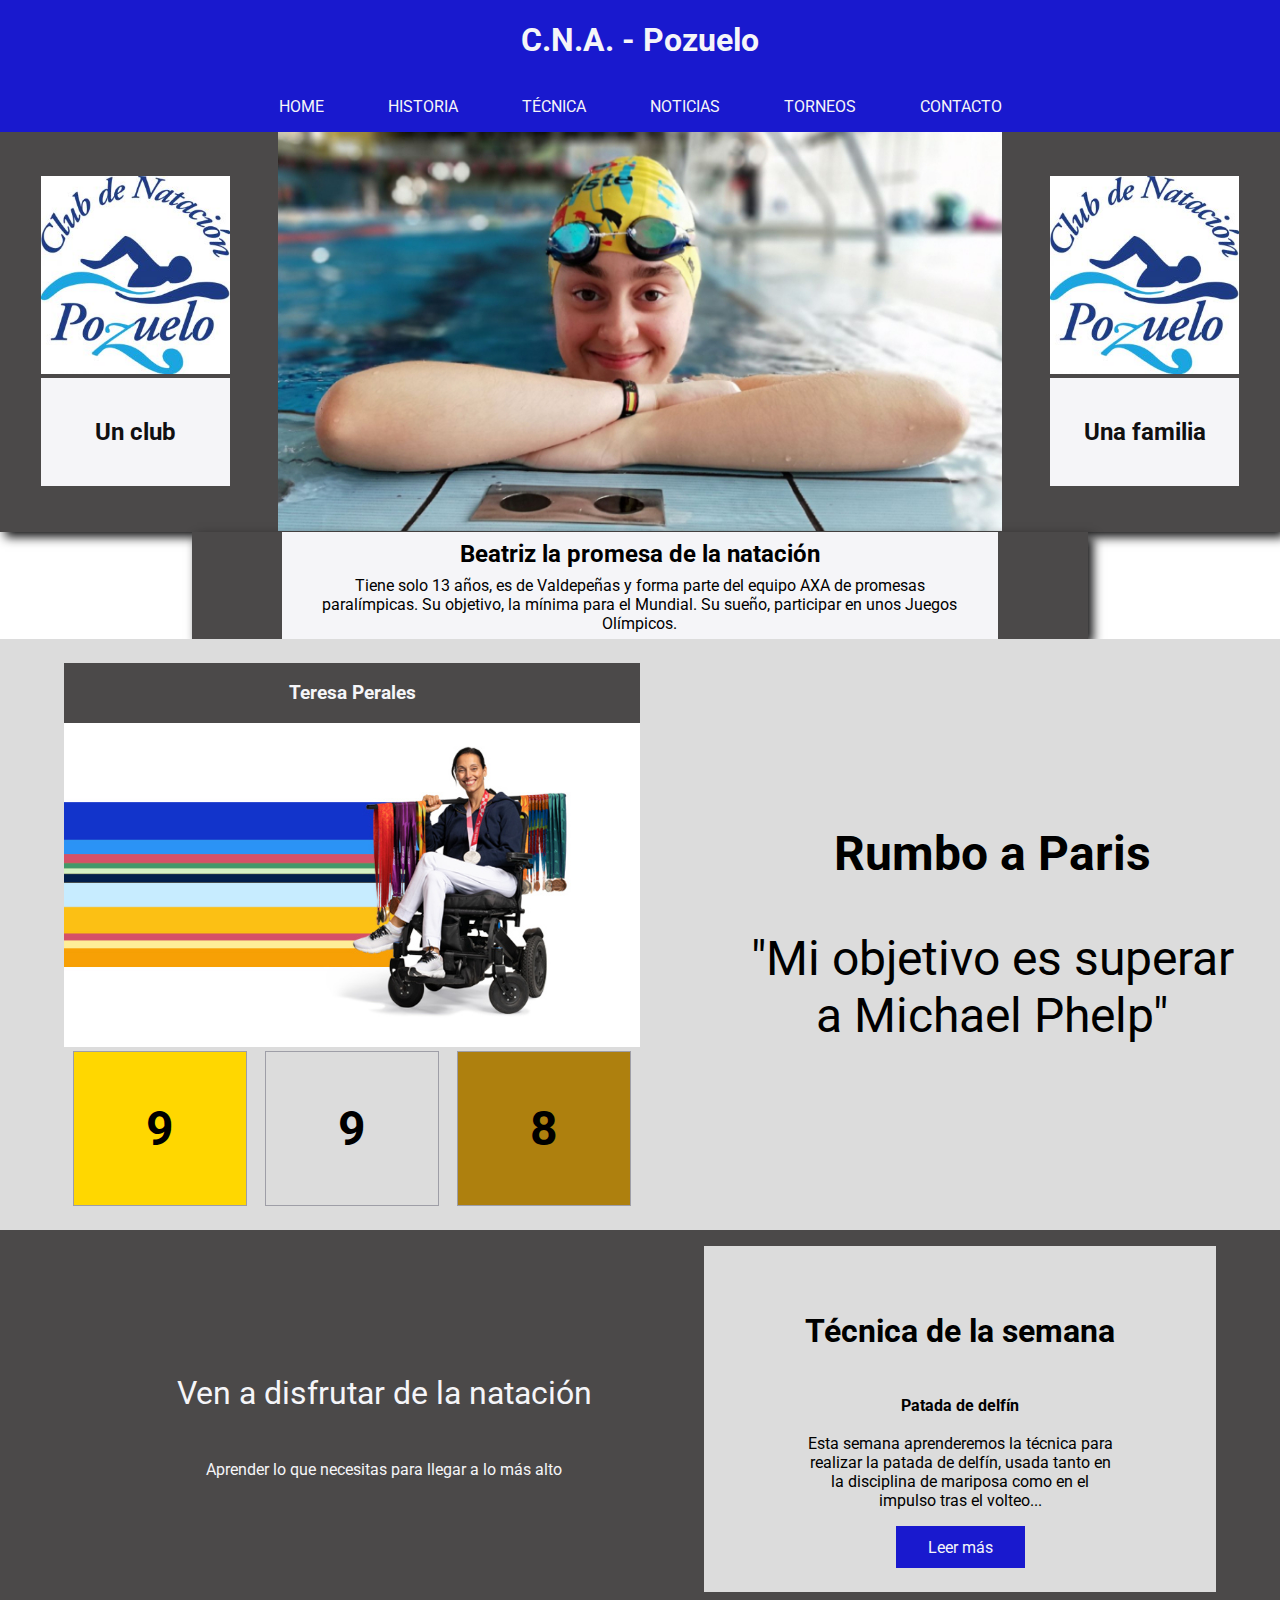
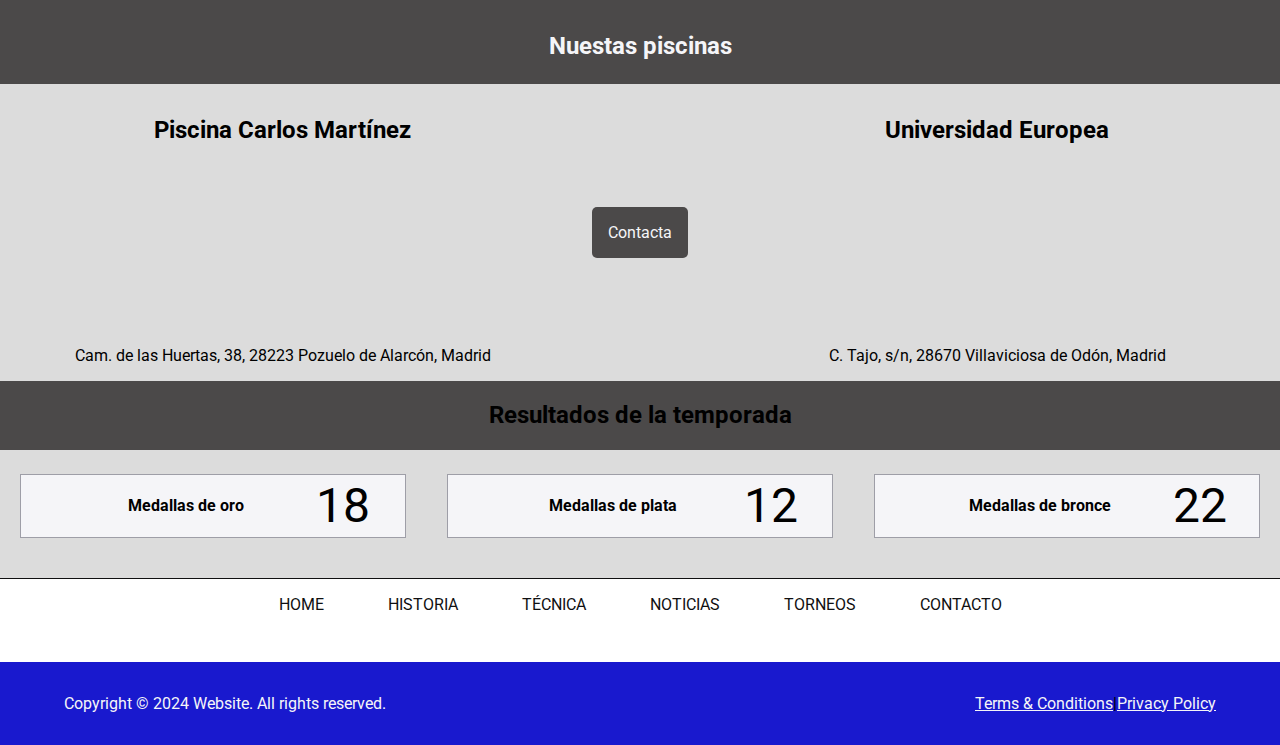
<file: index.html>
<!DOCTYPE html>
<html lang="es">
<head>
    <meta charset="UTF-8">
    <meta name="Carlos Martínez Gómez" content="Página web del Club natación adaptada Pozuelo">
    <meta name="viewport" content="width=device-width, initial-scale=1.0">
    <meta http-equiv="X-UA-Compatible" content="ie=edge">
    <link rel="stylesheet" href="css/styles.css">
    <link rel="stylesheet" href="https://cdnjs.cloudflare.com/ajax/libs/font-awesome/6.5.2/css/all.min.css" integrity="sha512-SnH5WK+bZxgPHs44uWIX+LLJAJ9/2PkPKZ5QiAj6Ta86w+fsb2TkcmfRyVX3pBnMFcV7oQPJkl9QevSCWr3W6A==" crossorigin="anonymous" referrerpolicy="no-referrer" />
    <title>Pozuelo-Natación</title>
</head>
<body>
    <header class="w-100 p-fixed bg-blue">
        <div class="title-responsive w-100 p-relative flex">
            <h1 class="w-100 text-center color-white">
                C.N.A. - Pozuelo 
            </h1>
            <div class="btn-menuHeader p-absolute ocultar-elemento" id="btn-menu">
                <i class="fa-solid fa-bars color-white"></i>
            </div>
        </div>
        <div>
            <ul class="menu-header flex flex-center padding-y-medium"
            id="menu-header">
                <li class="menu-header-item"><a class="menu-header-link color-white text-decoration-none padding-x-xl text-mayuscula" href="index.html">Home</a></li>
                <li class="menu-header-item"><a class="menu-header-link color-white text-decoration-none padding-x-xl text-mayuscula" href="historia.html">Historia</a></li>
                <li class="menu-header-item"><a class="menu-header-link color-white text-decoration-none padding-x-xl text-mayuscula" href="seccion_tecnica.html">Técnica</a></li>
                <li class="menu-header-item"><a class="menu-header-link color-white text-decoration-none padding-x-xl text-mayuscula" href="noticias.html">Noticias</a></li>
                <li class="menu-header-item"><a class="menu-header-link color-white text-decoration-none padding-x-xl text-mayuscula" href="torneos.html">Torneos</a></li>
                <li class="menu-header-item"><a class="menu-header-link color-white text-decoration-none padding-x-xl text-mayuscula" href="contacto.html">Contacto</a></li>
            </ul>
        </div>
    </header>
    <!-- -----!!!!!!!!!!!!!!!!!!!!!!!!!!!!!!!!!!!!!!!!!!!!! ((Main)) !!!!!!!!!!!!!!!!!!!!!!!!!!!!!!!!!!!!!!!!!!!!!!!!!!!!!!----- -->
    <main class="w-100 flex flex-column align-center">
        <!-- -----!!!!!!!!!!!!!!!!!!!!!!!!!!!!!!!!!!!!!!!! ((SLIDER)) !!!!!!!!!!!!!!!!!!!!!!!!!!!!!!!!!!!!!!!!!!!!!!!!!!!!!----- -->
             <!-- -----!!!!!!!!!!!!!!!!!!!!!!!!!!!((SLIDER-contenedor))!!!!!!!!!!!!!!!!!!!!!!!!!!!!!!!!!!! ----- -->
        <div class="w-100 contenedor-slide flex space-around align-center box-shadow bg-dark-grey">   
            <div class="flex flex-center flex-column align-center">
                <div class="cont-img-slider">
                    <img class="img-cont" src="img/logo-03-287x300.jpg" alt="Logo del club pozuelo de natación">
                </div>
                <div class="text-responsive bg-white padding-y-medium w-70">
                    <p class=" color-black font-size-m text-center negrita">Un club</p>
                </div>
            </div>
            <div class="arrow-left margin-right-s">
                <i class="fas fa-angle-double-left font-size-xl color-white"></i>
            </div>
            
            <div class="slider-screen w-70">
                <div class="slider w-90 flex align-center">
                    <img class="img-slider" src="img/bea-450.jpg" alt="Imagen de Beatriz Lerida posando junto al borde de la piscina">
                    <img class="img-slider" src="img/lidia-450.jpg" alt="Lidia Jiménez posando junto a la piscina del campeonato de los IWAS WORLD GAMES">
                    <img class="img-slider" src="img/teresa-450.png" alt="Teresa celebra la victoria alzando la mano por la reciente victoria">
                </div>
            </div>
            
            <div class="arrow-right margin-left-s">
                <i class="fas fa-angle-double-right font-size-xl color-white"></i>
            </div>
            <div>
                <div class="flex flex-center flex-column align-center">
                    <div class="cont-img-slider">
                        <img class="img-cont" src="img/logo-03-287x300.jpg" alt="Logo del club pozuelo de natación">
                    </div>
                    <div class="text-responsive bg-white padding-y-medium w-70">
                        <p class=" color-black font-size-m text-center negrita">Una familia</p>
                    </div>
                </div>
            </div>
        </div>
         <!--texto  -->
        <section class="w-70 cont-responsive contenedor-slide flex flex-center align-center box-shadow bg-dark-grey">
            <div class="text-screen flex flex-column">
                <div class="slider-texto w-90 flex align-center bg-white">
                    <div class="w-25 flex align-center flex-center flex-column">
                        <h2 class="margin-y-small text-center">Beatriz la promesa de la natación</h2>
                        <p class="text-slider text-center margin-y-small"> Tiene solo 13 años, es de Valdepeñas y forma parte del equipo AXA de promesas paralímpicas. Su objetivo, la mínima para el Mundial. Su sueño, participar en unos Juegos Olímpicos.</p>
                    </div>
                    <div class="w-25 flex align-center flex-center flex-column">
                            <h2 class="margin-y-small">Lydia lidera en los World Games</h2>
                        <p class="text-slider text-center text-center"> Lydia firmó una gran actuación en los IWAS World Games, un evento deportivo para personas con discapacidad física que se celebraron este finde semana en Portugal</p>
                    </div>
                    <div class="w-25 flex align-center flex-center flex-column">
                            <h2 class="margin-y-small"> Teresa logra el oro en Singapur</h2>
                        <p class="text-slider text- margin-y-small"> La zaragozana Teresa Perales logró la victoria y la medalla de oro en los 50 metros braza, clase SB2 de discapacitados físicos, en las Series Mundiales de natación paralímpica de Singapur. </p>
                    </div>
                </div>
            </div>
        </section>
        <!-- ----!!!!!!!!!!!!!!!!!!!!!!!!!!!!!!!!!!!!!((SECCION TERESA)) !!!!!!!!!!!!!!!!!!!!!!!!!!!!!!!!!!!!!!!!!!!!! ------>
        <section class="w-100 flex align-center flex-center">
            <div class="w-100 paris-responsive flex space-around align-center bg-soft-grey">
                <!-- card - 1 -->
                <div class="card-responsive w-50 flex flex-center align-center padding-y-xl">
                    <div class="w-90 flex flex-column align-center">
                        <div class="w-100 flex flex-center bg-dark-grey">
                            <h3 class="color-white">Teresa Perales</h3>
                        </div>
                        <div class="medallero-responsive w-100 flex flex-column align-center space-around">
                            <div class="container-nadador">
                                <img class="img-nadador" src="img/teresa-perales-800x450.jpg" alt="Imagen de Teresa posando junto a todas las medallas obtenidas en los distintos juegos olímpicos que ha participado">
                            </div>
                            <div class="w-100 flex space-around"> 
                                <div class="medallero w-30 bg-yellow negrita text-center padding-y-medium border font-size-xxl">9</div>
                                <div class="medallero w-30 bg-soft-grey negrita text-center padding-y-medium border font-size-xxl">9</div>
                                <div class="medallero w-30 bg-brown negrita text-center padding-y-medium border font-size-xxl">8</div>
                            </div> 
                        </div>
                    </div>
                </div>
                    <div class="w-40 texto-paris">
                        <h3 class="tere text-center font-size-xxl">Rumbo a Paris</h3>
                        <p class="tere text-center font-size-xxl">"Mi objetivo es superar a Michael Phelp"</p>
                    </div>
                </div>
            </div>
        </section>
        <!-- -----!!!!!!!!!!!!!!!!!!!!!!!!!!!!!!!!!!!!((SECCION DE TECNICA))!!!!!!!!!!!!!!!!!!!!!!!!!!!!!!!!!!!!!!!!!!!!!! ----- -->
         <section class="section-tecnica w-100 flex flex-center align-center">
          
            <div class="tecnica w-100 flex flex-center bg-dark-grey padding-y-medium">
                <div class="texto-tecnica w-50 flex flex-column align-center flex-center color-white">
                    <p class="w-90 font-size-xl text-center">Ven a disfrutar de la natación</p>
                    <p class="text-center">Aprender lo que necesitas para llegar a lo más alto</p>
                </div>
                <div class="w-40 texto-tecnica flex flex-column text-center align-center padding-y-xl bg-soft-grey">
                    <h4 class="font-size-xl">
                        Técnica de la semana
                    </h4>
                    <p class="margin-y-small negrita">Patada de delfín</p>
                    <p class="w-60 texto-responsive">Esta semana aprenderemos la técnica para realizar la patada de delfín, usada tanto en la disciplina de mariposa como en el impulso tras el volteo...
                    </p>
                    <a href="tecnica_uno_junio.html" class="boton bg-blue color-white margin-right text-decoration-none">Leer más</a>
                </div>
            </div>
         </section>
          <!-- -----!!!!!!!!!!!!!!!!!!!!!!!!!!!!!!!!((SECCION DE LOCALIZACION))!!!!!!!!!!!!!!!!!!!!!!!!!!!!!!!!!!!!!!!!!!!! ----- -->
           <section class="localizacion w-100 flex flex-column align-center flex-center bg-soft-grey">
                <div class="w-100 bg-dark-grey">
                    <h3 class="text-center negrita color-white font-size-m">Nuestas piscinas</h3>
                </div>
            <div class="container-localizacion w-100 flex space-around align-center">
                <div class="responsive-local w-40 flex flex-column align-center">
                    <div><h4 class="font-size-m">Piscina Carlos Martínez</h4></div>
                    <div class="iframe-responsive w-70">
                        <iframe class="w-100" src="https://www.google.com/maps/embed?pb=!1m18!1m12!1m3!1d6072.730956209943!2d-3.8133881242822905!3d40.4450471539158!2m3!1f0!2f0!3f0!3m2!1i1024!2i768!4f13.1!3m3!1m2!1s0xd4186638a8ed9ab%3A0x52d382dfded0032!2sPiscina%20Carlos%20Mart%C3%ADnez!5e0!3m2!1ses!2ses!4v1718275155493!5m2!1ses!2ses" style="border:0;" allowfullscreen="" loading="lazy" referrerpolicy="no-referrer-when-downgrade"></iframe>
                    </div>
                    <div><p class="text-center">Cam. de las Huertas, 38, 28223 Pozuelo de Alarcón, Madrid</p></div>
                </div>
                <div>
                    <a class="text-decoration-none color-white padding-4-m bg-dark-grey border-radius" id="btnIns" href="contacto.html">Contacta</a>
                </div>
                <div class="responsive-local w-40 flex flex-column align-center flex-center">
                    <div><h4 class="font-size-m">Universidad Europea</h4></div>
                    <div class="iframe-responsive w-70">
                        <iframe class="w-100" src="https://www.google.com/maps/embed?pb=!1m18!1m12!1m3!1d3039.614800132412!2d-3.921657724285798!3d40.37306475829628!2m3!1f0!2f0!3f0!3m2!1i1024!2i768!4f13.1!3m3!1m2!1s0xd419031a94d45e5%3A0x375a8b6ca7a1dc4c!2sUniversidad%20Europea%20de%20Madrid!5e0!3m2!1ses!2ses!4v1718275322188!5m2!1ses!2ses"  style="border:0;" allowfullscreen="" loading="lazy" referrerpolicy="no-referrer-when-downgrade"></iframe>
                    </div>
                    <div><p class="text-ceenter">C. Tajo, s/n, 28670 Villaviciosa de Odón, Madrid</p></div>
                </div>
                
            </div>
           </section>
           <!-- -----!!!!!!!!!!!!!!!!!!!!!!!!!!!!!!!((SECCION DE TEMPORADA))!!!!!!!!!!!!!!!!!!!!!!!!!!!!!!!!!!!!!!!!!!!!! ----- -->
            <section class="temporada w-100 flex flex-center align-center">
                <div class="w-100 flex flex-column bg-soft-grey">
                    <div class="w-100 text-center padding-y-medium bg-dark-grey">
                        <h2 class="margin-y-small">Resultados de la temporada</h2>
                    </div>
                    <div class="temporada-medallas w90 flex space-around padding-bottom margin-y-medium">
                        <div class="medalla-responsive flex w-30 align-center space-around border bg-white">
                            <div>
                                <i class="fas fa-medal font-size-xl"></i>
                            </div>
                            <h4 class="text-center">Medallas de oro</h4>
                            <div class="numero font-size-xxl">
                                <span>18</span>
                            </div>
                        </div>
                        <div class="medalla-responsive flex w-30 align-center space-around border bg-white">
                            <div>
                                <i class="fas fa-medal font-size-xl"></i>
                            </div>
                            <h4 class="text-center">Medallas de plata</h4>
                            <div class="numero font-size-xxl">
                                <span>12</span>
                            </div>
                        </div>
                        <div class="medalla-responsive flex w-30 align-center space-around border bg-white">
                            <div>
                                <i class="fas fa-medal font-size-xl"></i>
                            </div>
                            <h4 class="text-center">Medallas de bronce</h4>
                            <div class="numero font-size-xxl">
                                <span>22</span>
                            </div>
                        </div>
                    </div>
                </div>
        </section>
    </main>
    <!-- -----!!!!!!!!!!!!!!!!!!!!!!!!!!!!!!!!!!!!!!!!!!!!!!!!!((FOOTER))!!!!!!!!!!!!!!!!!!!!!!!!!!!!!!!!!!!!!!!! ----- -->
    <footer class="w-100 border-top">
        <div class="w-100 flex flex-column">
            <div class="w-100 flex flex-center">
                <ul class="menu-footer flex flex-center padding-y-medium"
                id="menu-header">
                    <li class="menu-header-item"><a class="menu-header-link color-black text-decoration-none padding-x-xl text-mayuscula" href="index.html">Home</a></li>
                    <li class="menu-header-item"><a class="menu-header-link color-black text-decoration-none padding-x-xl text-mayuscula" href="historia.html">Historia</a></li>
                    <li class="menu-header-item"><a class="menu-header-link color-black text-decoration-none padding-x-xl text-mayuscula" href="seccion_tecnica.html">Técnica</a></li>
                    <li class="menu-header-item"><a class="menu-header-link color-black text-decoration-none padding-x-xl text-mayuscula" href="noticias.html">Noticias</a></li>
                    <li class="menu-header-item"><a class="menu-header-link color-black text-decoration-none padding-x-xl text-mayuscula" href="torneos.html">Torneos</a></li>
                    <li class="menu-header-item"><a class="menu-header-link color-black text-decoration-none padding-x-xl text-mayuscula" href="contacto.html">Contacto</a></li>
                </ul>
            </div>
            <div class="redes w-100 flex flex-center align-center padding-y-medium">
                <div class="margin-x-medium font-size-m"><i class="fab fa-youtube"></i></div>
                <div class="margin-x-medium font-size-m"><i class="fab fa-instagram"></i></div>
                <div class="margin-x-medium font-size-m"><i class="fab fa-twitter"></i></div>
            </div>
            <div class="derechos w-100 flex space-around bg-blue padding-y-medium">
                <div class="copy-responsive w-40">
                    <p class="color-white">Copyright © 2024 Website. All rights reserved.</p>
                </div>
                <div class="terminos-responsive w-40 flex align-center flex-end padding-y-medium">
                    <a class="color-white" href="#">Terms & Conditions</a> |
                    <a class="color-white" href="#">Privacy Policy</a>
                </div>
            </div>

        </div>
    </footer>
    <script src="js/script.js"></script>
</body>
</html>
</file>
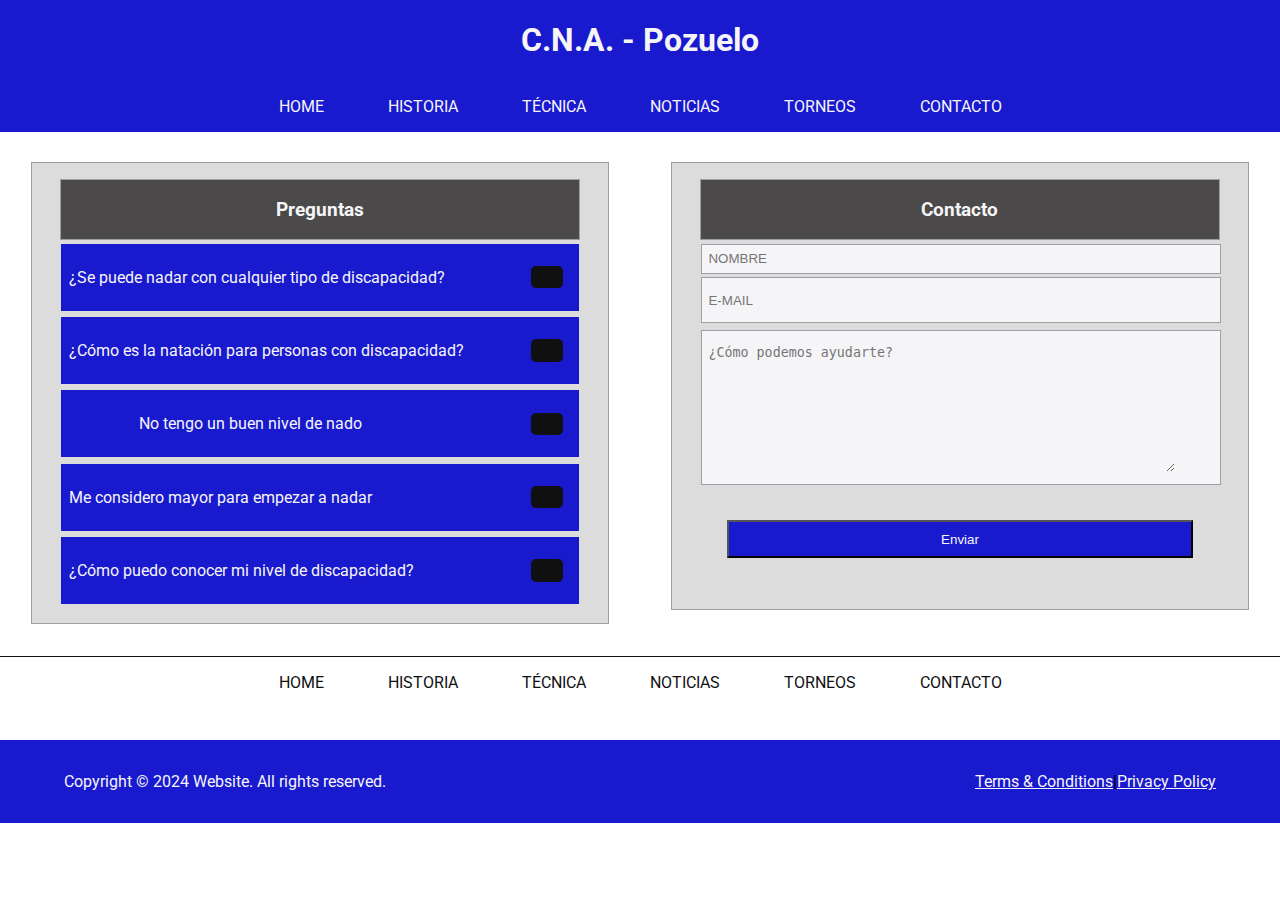
<file: contacto.html>
<!DOCTYPE html>
<html lang="es">
<head>
    <meta charset="UTF-8">
    <meta name="Carlos Martínez Gómez" content="Página web del Club natación adaptada Pozuelo">
    <meta name="viewport" content="width=device-width, initial-scale=1.0">
    <meta http-equiv="X-UA-Compatible" content="ie=edge">
    <link rel="stylesheet" href="css/styles.css">
    <link rel="stylesheet" href="https://cdnjs.cloudflare.com/ajax/libs/font-awesome/6.5.2/css/all.min.css" integrity="sha512-SnH5WK+bZxgPHs44uWIX+LLJAJ9/2PkPKZ5QiAj6Ta86w+fsb2TkcmfRyVX3pBnMFcV7oQPJkl9QevSCWr3W6A==" crossorigin="anonymous" referrerpolicy="no-referrer" />
    <title>Pozuelo-Natación</title>
</head>
<body>
    <header class="w-100 p-fixed bg-blue">
        <div class="title-responsive w-100 p-relative flex">
            <h1 class="w-100 text-center color-white">
                C.N.A. - Pozuelo
            </h1>
            <div class="btn-menuHeader p-absolute ocultar-elemento" id="btn-menu">
                <i class="fa-solid fa-bars color-white"></i>
            </div>
        </div>
        <div>
            <ul class="menu-header flex flex-center padding-y-medium"
            id="menu-header">
                <li class="menu-header-item"><a class="menu-header-link color-white text-decoration-none padding-x-xl text-mayuscula" href="index.html">Home</a></li>
                <li class="menu-header-item"><a class="menu-header-link color-white text-decoration-none padding-x-xl text-mayuscula" href="historia.html">Historia</a></li>
                <li class="menu-header-item"><a class="menu-header-link color-white text-decoration-none padding-x-xl text-mayuscula" href="seccion_tecnica.html">Técnica</a></li>
                <li class="menu-header-item"><a class="menu-header-link color-white text-decoration-none padding-x-xl text-mayuscula" href="noticias.html">Noticias</a></li>
                <li class="menu-header-item"><a class="menu-header-link color-white text-decoration-none padding-x-xl text-mayuscula" href="torneos.html">Torneos</a></li>
                <li class="menu-header-item"><a class="menu-header-link color-white text-decoration-none padding-x-xl text-mayuscula" href="contacto.html">Contacto</a></li>
            </ul>
        </div>
    </header>
    <!-- -----!!!!!!!!!!!!!!!!!!!!!!!!!!!!!!!!!!!!!!!!!!!!! ((Main)) !!!!!!!!!!!!!!!!!!!!!!!!!!!!!!!!!!!!!!!!!!!!!!!!!!!!!!----- ---------->
    <main class="w-100 historia flex align-start">
        <!-- -----!!!!!!!!!!!!!!!!!!!!!!!!!!!!!!!!!!!!!!!!!!((SECCION PREGUNTAS))!!!!!!!!!!!!!!!!!!!!!!!!!!!!!!!!!!!!!!!!!!!!!!!!! ----- -->
        <section class="preguntas-responsive w-100 flex align-center flex-center margin-y-xl">
            <div class="w-90 flex flex-column align-center padding-y-medium border bg-soft-grey">
                <div class="w-90 border bg-dark-grey">
                    <h3 class="text-center color-white">
                        Preguntas
                    </h3>
                </div>
                <!-- !!!!!!!!!!!!!!!!!!!!!!!!!!!!!!!!!!!!!!!!!!!((PREGUNTA--1))!!!!!!!!!!!!!!!!!!!!!!!!!!!!!!!!!!!!!!!!!!!!!!!!------------- -->
                <div class="w-90 flex flex-column align-center margin-y-small">
                    <div class="btn-pregunta w-100 flex space-between align-center padding-y-small bg-blue" id="btn-pregunta">
                        <p class="color-white text-center margin-left-s">¿Se puede nadar con cualquier tipo de discapacidad?</p>
                        <i class="fas fa-arrow-down boton-flecha bg-black border-radius color-white block margin-x-medium"></i>
                    </div>
                    <!-- !!!!!!((ELEMENTO--OCULTO --<>JAVASCRIPT<>)) !!!!!!!!!!!!!!!!!!!!!!!!!!!!!!!!!!!-----------((<>JAVASCRIPT<>))----->
                    <div class="w-100 ocultar-respuesta border" id="respuesta">
                        <p class="text-center">
                            Si, se puede. La natación es uno de los deportes donde compiten deportistas con todo tipo de discapacidad: visual, intelectual, física, personas sordas y parálisis cerebral.
                        </p>
                    </div>
                </div>
                <!-- !!!!!!!!!!!!!!!!!!!!!!!!!!!!!!!!!!!!!!!!!!!((PREGUNTA--2))!!!!!!!!!!!!!!!!!!!!!!!!!!!!!!!!!!!!!!!!!!!!!!!!------------- -->
                <div class="w-90 flex flex-column align-center margin-y-small">
                    <div class="btn-pregunta w-100 flex space-between align-center padding-y-small bg-blue">
                        <p class="color-white text-center margin-left-s">¿Cómo es la natación para personas con discapacidad?</p>
                        <i class="fas fa-arrow-down boton-flecha bg-black border-radius color-white block margin-x-medium"></i>
                    </div>
                    <!-- !!!!!!((ELEMENTO--OCULTO --<>JAVASCRIPT<>)) !!!!!!!!!!!!!!!!!!!!!!!!!!!!!!!!!!!-----------((<>JAVASCRIPT<>))----->
                    <div class="w-100 ocultar-respuesta border">
                        <p class="text-center">
                            Los eventos son sustancialmente los mismos que en la natación convencional: 50, 100 y 400 metros, en los estilos libre, pecho, espalda y mariposa, con eventos de estilos combinados (medley), en pruebas individuales y en postas, separadas para mujeres y varones.
                        </p>
                    </div>
                </div>
                <!-- !!!!!!!!!!!!!!!!!!!!!!!!!!!!!!!!!!!!!!!!!!!((PREGUNTA--3))!!!!!!!!!!!!!!!!!!!!!!!!!!!!!!!!!!!!!!!!!!!!!!!!------------- -->
                <div class="w-90 flex flex-column flex-center align-center margin-y-small">
                    <div class="btn-pregunta w-100 flex space-between align-center padding-y-small bg-blue">
                        <p class="w-70 color-white text-center margin-left-s">No tengo un buen nivel de nado</p>
                        <i class="fas fa-arrow-down boton-flecha bg-black border-radius color-white block margin-x-medium"></i>
                    </div>
                    <!-- !!!!!!((ELEMENTO--OCULTO --<>JAVASCRIPT<>)) !!!!!!!!!!!!!!!!!!!!!!!!!!!!!!!!!!!-----------((<>JAVASCRIPT<>))----->
                    <div class="w-100 border ocultar-respuesta">
                        <p class="text-center">
                            No importa, nuestros estrenadores se encargarán de enseñarte todo lo necesario para aprender a técnica que necesitas para coseguir un buen nivel de nado.
                        </p>
                    </div>
                </div>
                <!-- !!!!!!!!!!!!!!!!!!!!!!!!!!!!!!!!!!!!!!!!!!!((PREGUNTA--4))!!!!!!!!!!!!!!!!!!!!!!!!!!!!!!!!!!!!!!!!!!!!!!!!------------- -->
                <div class="w-90 flex flex-column align-center margin-y-small">
                    <div class="btn-pregunta w-100 flex space-between align-center padding-y-small bg-blue">
                        <p class="color-white text-center margin-left-s">Me considero mayor para empezar a nadar</p>
                        <i class="fas fa-arrow-down boton-flecha bg-black border-radius color-white block margin-x-medium"></i>
                    </div>
                    <!-- !!!!!!((ELEMENTO--OCULTO --<>JAVASCRIPT<>)) !!!!!!!!!!!!!!!!!!!!!!!!!!!!!!!!!!!-----------((<>JAVASCRIPT<>))----->
                    <div class="w-100 ocultar-respuesta border">
                        <p class="text-center">
                        Ninguna edad es excluyente, solo necesitas ilusión ganas de aprender, del resto nos encargamos nosotros. Como ejemplo, en el club tenemos el honor de contar con Teresa Perales de 48 años que compite al más alto nivel y ha conseguido 22 medallas en unos juegos olímpicos.
                        </p>
                    </div>
                </div>
                  <!-- !!!!!!!!!!!!!!!!!!!!!!!!!!!!!!!!!!!!!!!!!!!((PREGUNTA--5))!!!!!!!!!!!!!!!!!!!!!!!!!!!!!!!!!!!!!!!!!!!!!!!!------------- -->
                  <div class="w-90 flex flex-column align-center margin-y-small">
                    <div class="btn-pregunta w-100 flex space-between align-center padding-y-small bg-blue">
                        <p class="color-white text-center margin-left-s">¿Cómo puedo conocer mi nivel de discapacidad?</p>
                        <i class="fas fa-arrow-down boton-flecha bg-black border-radius color-white block margin-x-medium"></i>
                    </div>
                    <!-- !!!!!!((ELEMENTO--OCULTO --<>JAVASCRIPT<>)) !!!!!!!!!!!!!!!!!!!!!!!!!!!!!!!!!!!-----------((<>JAVASCRIPT<>))----->
                    <div class="w-100 ocultar-respuesta border">
                        <p class="text-center">
                            Es muy sencillo, la federación es la encargada de poner los límites de cada categoría y para ello se realiza un reconocimiento médico a cada deportista y dependiendo del resultado, se decide en que categoría se permite competir.
                        </p>
                    </div>
                </div>
            </div>
        </section>
        <!-- -----!!!!!!!!!!!!!!!!!!!!!!!!!!!!!!!!!!!!!!!!!!!((SECCION--CONTACTO))!!!!!!!!!!!!!!!!!!!!!!!!!!!!!!!! ----- -->
        <section class="contacto-responsive w-100 flex align-center flex-center margin-y-xl ">
            <div class="w-90 flex flex-column align-center padding-y-medium border bg-soft-grey">
                <div class="w-90 border bg-dark-grey">
                    <h3 class="text-center color-white">
                        Contacto
                    </h3>
                </div>
                <div class="w-90 flex flex-column align-center">
                    <form  id="formcontacto" class="w-100 flex flex-column margin-y-small">
                        <div class="w-100 border padding-y-smal bg-white"> 
                            <input required class="nameForm w-90 padding-y-small border-none margin-left-s bg-white" type="text" name="name" id="name" placeholder="NOMBRE">
                        </div>
                        <div class="w-100 border padding-y-small margin-y-small bg-white">
                            <input required class="mailForm w-90 padding-y-small border-none margin-left-s bg-white" type="email" name="email" id="email" placeholder="E-MAIL">
                        </div>
                        <div class="w-100 border padding-y-small margin-y-small bg-white">
                            <textarea required class="textForm w-90 padding-y-small margin-left-s border-none bg-white" name="text-area" id="textArea" cols="30" rows="8" id="" placeholder="¿Cómo podemos ayudarte?"></textarea>
                        </div>
                        <div class="w-100 flex flex-center padding-y-medium">
                            <div class="w-100 flex flex-center padding-y-medium">
                                <input class="w-90 boton bg-blue color-white" type="submit" name="enviar" id="btnIns" value="Enviar">
                            </div>
                        </div>
                    </form>
                </div>
            </div>
        </section>
    </main>
      <!-- -----!!!!!!!!!!!!!!!!!!!!!!!!!!!!!!!!!!!!!!!!!!!!!!!!!((FOOTER))!!!!!!!!!!!!!!!!!!!!!!!!!!!!!!!!!!!!!!!! ----->
      <footer class="w-100 border-top">
        <div class="w-100 flex flex-column">
            <div class="w-100 flex flex-center">
                <ul class="menu-footer flex flex-center padding-y-medium"
                id="menu-header">
                    <li class="menu-header-item"><a class="menu-header-link color-black text-decoration-none padding-x-xl text-mayuscula" href="index.html">Home</a></li>
                    <li class="menu-header-item"><a class="menu-header-link color-black text-decoration-none padding-x-xl text-mayuscula" href="historia.html">Historia</a></li>
                    <li class="menu-header-item"><a class="menu-header-link color-black text-decoration-none padding-x-xl text-mayuscula" href="seccion_tecnica.html">Técnica</a></li>
                    <li class="menu-header-item"><a class="menu-header-link color-black text-decoration-none padding-x-xl text-mayuscula" href="noticias.html">Noticias</a></li>
                    <li class="menu-header-item"><a class="menu-header-link color-black text-decoration-none padding-x-xl text-mayuscula" href="torneos.html">Torneos</a></li>
                    <li class="menu-header-item"><a class="menu-header-link color-black text-decoration-none padding-x-xl text-mayuscula" href="contacto.html">Contacto</a></li>
                </ul>
            </div>
            <div class="redes w-100 flex flex-center align-center padding-y-medium">
                <div class="margin-x-medium font-size-m"><i class="fab fa-youtube"></i></div>
                <div class="margin-x-medium font-size-m"><i class="fab fa-instagram"></i></div>
                <div class="margin-x-medium font-size-m"><i class="fab fa-twitter"></i></div>
            </div>
            <div class="derechos w-100 flex space-around bg-blue padding-y-medium">
                <div class="copy-responsive w-40">
                    <p class="color-white">Copyright © 2024 Website. All rights reserved.</p>
                </div>
                <div class="terminos-responsive w-40 flex align-center flex-end padding-y-medium">
                    <a class="color-white" href="#">Terms & Conditions</a> |
                    <a class="color-white" href="#">Privacy Policy</a>
                </div>
            </div>

        </div>
    </footer>
   
    <!-- <script src="js/nscript.js"></script> -->
     <script src="js/script.js"></script>
</body>
</html>
</file>
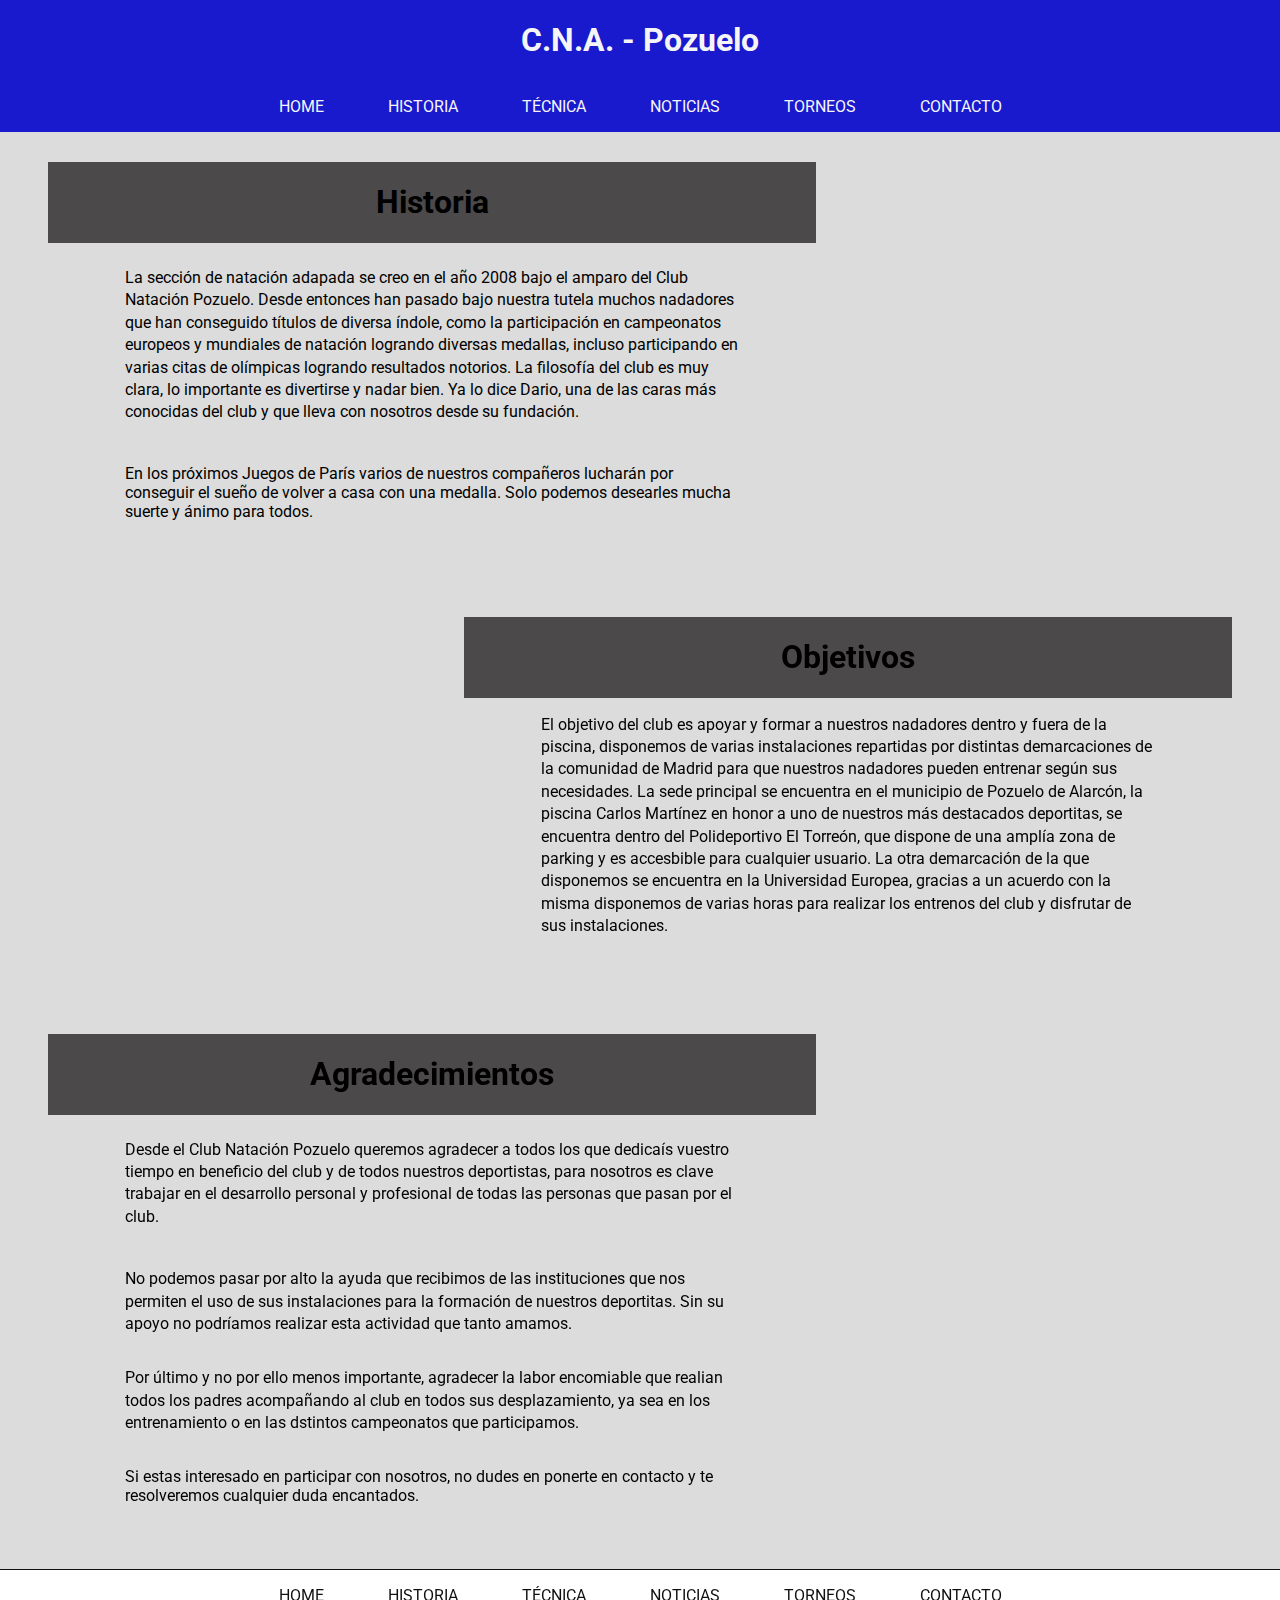
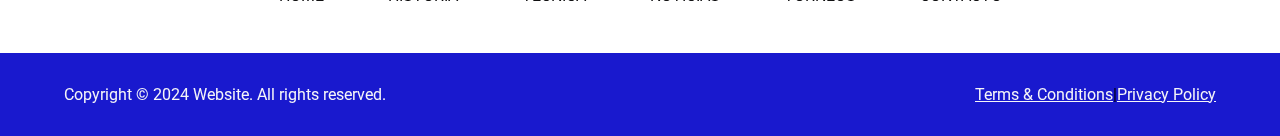
<file: historia.html>
<!DOCTYPE html>
<html lang="es">
<head>
    <meta charset="UTF-8">
    <meta name="Carlos Martínez Gómez" content="Página web del Club natación adaptada Pozuelo">
    <meta name="viewport" content="width=device-width, initial-scale=1.0">
    <meta http-equiv="X-UA-Compatible" content="ie=edge">
    <link rel="stylesheet" href="css/styles.css">
    <link rel="stylesheet" href="https://cdnjs.cloudflare.com/ajax/libs/font-awesome/6.5.2/css/all.min.css" integrity="sha512-SnH5WK+bZxgPHs44uWIX+LLJAJ9/2PkPKZ5QiAj6Ta86w+fsb2TkcmfRyVX3pBnMFcV7oQPJkl9QevSCWr3W6A==" crossorigin="anonymous" referrerpolicy="no-referrer" />
    <title>Pozuelo-Natación</title>
</head>
<body>
    <header class="w-100 p-fixed bg-blue">
        <div class="title-responsive w-100 p-relative flex">
            <h1 class="w-100 text-center color-white">
                C.N.A. - Pozuelo
            </h1>
            <div class="btn-menuHeader p-absolute ocultar-elemento" id="btn-menu">
                <i class="fa-solid fa-bars color-white"></i>
            </div>
        </div>
        <div>
            <ul class="menu-header flex flex-center padding-y-medium"
            id="menu-header">
                <li class="menu-header-item"><a class="menu-header-link color-white text-decoration-none padding-x-xl text-mayuscula" href="index.html">Home</a></li>
                <li class="menu-header-item"><a class="menu-header-link color-white text-decoration-none padding-x-xl text-mayuscula" href="historia.html">Historia</a></li>
                <li class="menu-header-item"><a class="menu-header-link color-white text-decoration-none padding-x-xl text-mayuscula" href="seccion_tecnica.html">Técnica</a></li>
                <li class="menu-header-item"><a class="menu-header-link color-white text-decoration-none padding-x-xl text-mayuscula" href="noticias.html">Noticias</a></li>
                <li class="menu-header-item"><a class="menu-header-link color-white text-decoration-none padding-x-xl text-mayuscula" href="torneos.html">Torneos</a></li>
                <li class="menu-header-item"><a class="menu-header-link color-white text-decoration-none padding-x-xl text-mayuscula" href="contacto.html">Contacto</a></li>
            </ul>
        </div>
    </header>
    <!-- -----!!!!!!!!!!!!!!!!!!!!!!!!!!!!!!!!!!!!!!!!!!!!! ((Main)) !!!!!!!!!!!!!!!!!!!!!!!!!!!!!!!!!!!!!!!!!!!!!!!!!!!!!!----- -->
    <main class="w-100 flex flex-column align-center historia">
        <!-- -----!!!!!!!!!!!!!!!!!!!!!!!!!!!!!!!!!!!!!((SECCION HISTORIA))!!!!!!!!!!!!!!!!!!!!!!!!!!!!!!!!!!!!!!!!!!!!!!!!----- -->
        <section class="historia-responsive w-100 flex align-center space-around padding-y-medium    bg-soft-grey">
            <div class="container-historia-responsive w-60 flex flex-column padding-y-medium">
                <div class="text-center bg-dark-grey">
                   <h1>Historia</h1> 
                </div>
                <div class="flex flex-column align-center">
                    <p class="w-80 margin-4-m line-height">
                        La sección de natación adapada se creo en el año 2008 bajo el amparo del Club Natación Pozuelo.
                        Desde entonces han pasado bajo nuestra tutela muchos nadadores que han conseguido títulos de diversa índole, como la participación en campeonatos europeos y mundiales de natación logrando diversas medallas, incluso participando en varias citas de olímpicas logrando resultados notorios.
                        La filosofía del club es muy clara, lo importante es divertirse y nadar bien. Ya lo dice Dario, una     de las caras más conocidas del club y que lleva con nosotros desde su fundación.
                    </p>
                    <p class="w-80 line-heigh margin-bottom">
                        En los próximos Juegos de París varios de nuestros compañeros lucharán por conseguir el sueño de volver a casa con una medalla. Solo podemos desearles mucha suerte y ánimo para     todos.
                    </p>
                </div>
            </div>
            <div class="imagen w-25 flex flex-column align-center padding-y-medium">
                <iframe class="w-90 h-300" src="https://www.youtube.com/embed/Czw3O6F7g-Y?si=m_HStnamnld07Z2V" title="YouTube video player" frameborder="0" allow="accelerometer; autoplay; clipboard-write; encrypted-media; gyroscope; picture-in-picture; web-share" referrerpolicy="strict-origin-when-cross-origin" allowfullscreen></iframe>
            </div>
        </section>
        <!-- -----!!!!!!!!!!!!!!!!!!!!!!!!!!!!!!!!!!!!!((SECCION OBJETIVOS))!!!!!!!!!!!!!!!!!!!!!!!!!!!!!!!!!!!!!!!!!!!!! ----- -->
        <section class="historia-responsive objetivos-responsive w-100 flex align-center space-around padding-y-medium bg-soft-grey">
            <div class="imagen w-25 flex flex-column align-center padding-y-medium">
                <iframe class="w-90 h-300" src="https://www.youtube.com/embed/vu7wDavgj6w?si=RjK90XHSDkrd20WP" title="YouTube video player" frameborder="0" allow="accelerometer; autoplay; clipboard-write; encrypted-media; gyroscope; picture-in-picture; web-share" referrerpolicy="strict-origin-when-cross-origin" allowfullscreen></iframe>
            </div>
            <div class="container-historia-responsive w-60 flex flex-column padding-y-medium">
                <div class="text-center bg-dark-grey">
                   <h1>Objetivos</h1> 
                </div>
                <div class="flex flex-column align-center">
                    <p class="w-80 line-height margin-bottom">
                        El objetivo del club es apoyar y formar a nuestros nadadores dentro y fuera de la piscina, disponemos de varias instalaciones repartidas por distintas demarcaciones de la comunidad de Madrid para que nuestros nadadores pueden entrenar según sus necesidades. La sede principal se encuentra en el municipio de Pozuelo de Alarcón, la piscina Carlos Martínez en honor a uno de nuestros más destacados deportitas, se encuentra dentro del Polideportivo El Torreón, que dispone de una amplía zona de parking y es accesbible para cualquier usuario.
                        La otra demarcación de la que disponemos se encuentra en la Universidad Europea, gracias a un acuerdo con la misma disponemos de varias horas para realizar los entrenos del club y disfrutar de sus instalaciones.
                    </p>
                   
                </div>
            </div>
          
        </section>
        <!-- -----!!!!!!!!!!!!!!!!!!!!!!!!!!!!!!!!!!((SECCION AGRADECIMIENTOS))!!!!!!!!!!!!!!!!!!!!!!!!!!!!!!!!!!!!!!!!!! ----- -->
        <section class="historia-responsive w-100 flex align-center space-around padding-y-medium bg-soft-grey">
            <div class="container-historia-responsive w-60 flex flex-column padding-y-medium">
                <div class="text-center bg-dark-grey">
                   <h1>Agradecimientos</h1> 
                </div>
                <div class="flex flex-column align-center">
                    <p class="w-80 margin-4-m line-height">
                        Desde el Club Natación Pozuelo queremos agradecer a todos los que dedicaís vuestro tiempo en beneficio del club y de todos nuestros deportistas, para nosotros es clave trabajar en el desarrollo personal y profesional de todas las personas que pasan por el club. 
                    </p>
                    <p class="w-80 line-height">
                        No podemos pasar por alto la ayuda que recibimos de las instituciones que nos permiten el uso de sus instalaciones para la formación de nuestros deportitas. Sin su apoyo no podríamos realizar esta actividad que tanto amamos.
                    </p>
                    <p class="w-80 line-height">
                        Por último y no por ello menos importante, agradecer la labor encomiable que realian todos los padres acompañando al club en todos sus desplazamiento, ya sea en los entrenamiento o en las dstintos campeonatos que participamos.
                    </p>
                    <p class="w-80 line-heigh margin-bottom">
                       Si estas interesado en participar con nosotros, no dudes en ponerte en contacto y te resolveremos cualquier duda encantados.
                    </p>
                </div>
            </div>
            <div class="imagen w-25 flex flex-column align-center padding-y-medium">
                <iframe class="w-90 h-300" src="https://www.youtube.com/embed/zmKITYZGyhE?si=AZ3yNf7m-Y9-ptsP" title="YouTube video player" frameborder="0" allow="accelerometer; autoplay; clipboard-write; encrypted-media; gyroscope; picture-in-picture; web-share" referrerpolicy="strict-origin-when-cross-origin" allowfullscreen></iframe>
            </div>
        </section>
    </main>
       <!-- -----!!!!!!!!!!!!!!!!!!!!!!!!!!!!!!!!!!!!!!!!!!((FOOTER))!!!!!!!!!!!!!!!!!!!!!!!!!!!!!!!!!!!!!!!!!!!!!!!!!!!! ----- -->
       <footer class="w-100 border-top">
        <div class="w-100 flex flex-column">
            <div class="w-100 flex flex-center">
                <ul class="menu-footer flex flex-center padding-y-medium"
                id="menu-header">
                    <li class="menu-header-item"><a class="menu-header-link color-black text-decoration-none padding-x-xl text-mayuscula" href="index.html">Home</a></li>
                    <li class="menu-header-item"><a class="menu-header-link color-black text-decoration-none padding-x-xl text-mayuscula" href="historia.html">Historia</a></li>
                    <li class="menu-header-item"><a class="menu-header-link color-black text-decoration-none padding-x-xl text-mayuscula" href="seccion_tecnica.html">Técnica</a></li>
                    <li class="menu-header-item"><a class="menu-header-link color-black text-decoration-none padding-x-xl text-mayuscula" href="noticias.html">Noticias</a></li>
                    <li class="menu-header-item"><a class="menu-header-link color-black text-decoration-none padding-x-xl text-mayuscula" href="torneos.html">Torneos</a></li>
                    <li class="menu-header-item"><a class="menu-header-link color-black text-decoration-none padding-x-xl text-mayuscula" href="contacto.html">Contacto</a></li>
                </ul>
            </div>
            <div class="redes w-100 flex flex-center align-center padding-y-medium">
                <div class="margin-x-medium font-size-m"><i class="fab fa-youtube"></i></div>
                <div class="margin-x-medium font-size-m"><i class="fab fa-instagram"></i></div>
                <div class="margin-x-medium font-size-m"><i class="fab fa-twitter"></i></div>
            </div>
            <div class="derechos w-100 flex space-around bg-blue padding-y-medium">
                <div class="copy-responsive w-40">
                    <p class="color-white">Copyright © 2024 Website. All rights reserved.</p>
                </div>
                <div class="terminos-responsive w-40 flex align-center flex-end padding-y-medium">
                    <a class="color-white" href="#">Terms & Conditions</a> |
                    <a class="color-white" href="#">Privacy Policy</a>
                </div>
            </div>

        </div>
    </footer>
    <script src="js/script.js"></script>
</body>
</html>
</file>
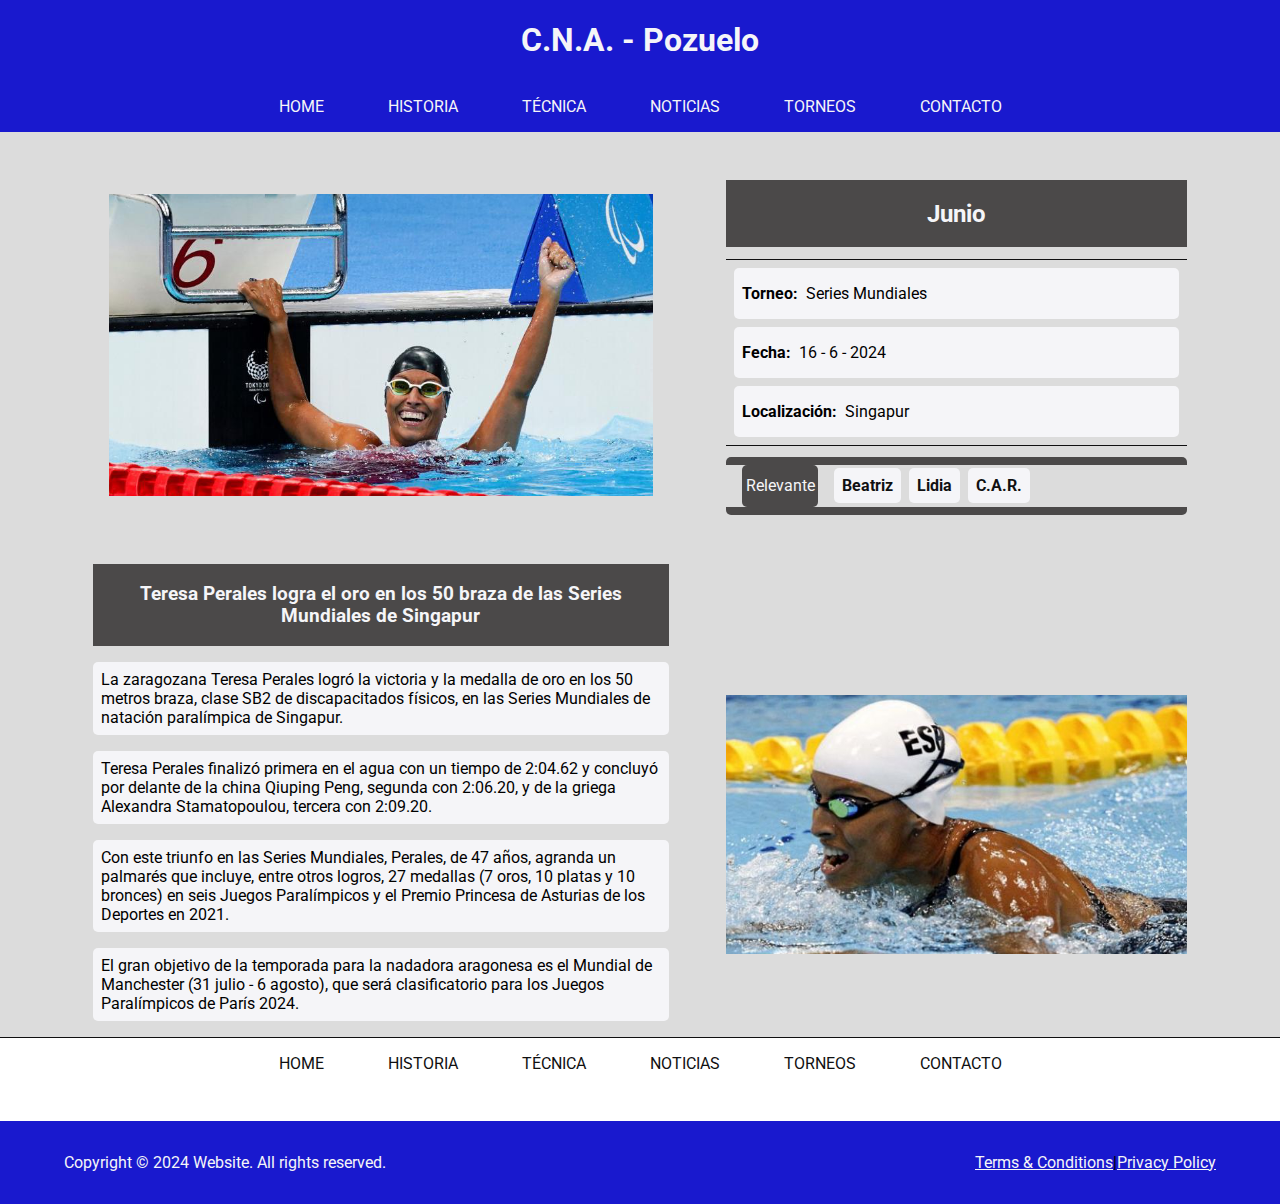
<file: noticia_cuatro.html>
<!DOCTYPE html>
<html lang="es">
<head>
    <meta charset="UTF-8">
    <meta name="Carlos Martínez Gómez" content="Página web del Club natación adaptada Pozuelo">
    <meta name="viewport" content="width=device-width, initial-scale=1.0">
    <meta http-equiv="X-UA-Compatible" content="ie=edge">
    <link rel="stylesheet" href="css/styles.css">
    <link rel="stylesheet" href="https://cdnjs.cloudflare.com/ajax/libs/font-awesome/6.5.2/css/all.min.css" integrity="sha512-SnH5WK+bZxgPHs44uWIX+LLJAJ9/2PkPKZ5QiAj6Ta86w+fsb2TkcmfRyVX3pBnMFcV7oQPJkl9QevSCWr3W6A==" crossorigin="anonymous" referrerpolicy="no-referrer" />
    <title>Pozuelo-Natación</title>
</head>
<body>
    <header class="w-100 p-fixed bg-blue">
        <div class="title-responsive w-100 p-relative flex">
            <h1 class="w-100 text-center color-white">
                C.N.A. - Pozuelo
            </h1>
            <div class="btn-menuHeader p-absolute ocultar-elemento" id="btn-menu">
                <i class="fa-solid fa-bars color-white"></i>
            </div>
        </div>
        <div>
            <ul class="menu-header flex flex-center padding-y-medium"
            id="menu-header">
                <li class="menu-header-item"><a class="menu-header-link color-white text-decoration-none padding-x-xl text-mayuscula" href="index.html">Home</a></li>
                <li class="menu-header-item"><a class="menu-header-link color-white text-decoration-none padding-x-xl text-mayuscula" href="historia.html">Historia</a></li>
                <li class="menu-header-item"><a class="menu-header-link color-white text-decoration-none padding-x-xl text-mayuscula" href="seccion_tecnica.html">Técnica</a></li>
                <li class="menu-header-item"><a class="menu-header-link color-white text-decoration-none padding-x-xl text-mayuscula" href="noticias.html">Noticias</a></li>
                <li class="menu-header-item"><a class="menu-header-link color-white text-decoration-none padding-x-xl text-mayuscula" href="torneos.html">Torneos</a></li>
                <li class="menu-header-item"><a class="menu-header-link color-white text-decoration-none padding-x-xl text-mayuscula" href="contacto.html">Contacto</a></li>
            </ul>
        </div>
    </header>
    <!-- -----!!!!!!!!!!!!!!!!!!!!!!!!!!!!!!!!!!!!!!!!!!!!! ((Main)) !!!!!!!!!!!!!!!!!!!!!!!!!!!!!!!!!!!!!!!!!!!!!!!!!!!!!!----- -->
    <main class="w-100 bg-soft-grey">
        <section class="w-100 flex flex-center align-center margin-y-xl">
            <div class="first-cont-responsive w-90 flex space-around bg-soft-grey padding-y-medium">
                <div class="first-cont-img w-50 flex flex-center">
                    <div class="cont-img padding-4-m">
                        <img class="img-cont" src="img/teresa-450.png" alt="Teresa celebra la victoria alzando la mano por la reciente victoria">
                    </div>
                </div>
                <div class="first-cont-text w-40 flex flex-column space-around">
                    <div class="text-center bg-dark-grey color-white">
                        <h2>Junio</h2>
                    </div>
                    <div class="border-top border-bottom margin-y-sm">
                        <div class="flex bg-white margin-4-s border-radius">
                            <p class="negrita margin-left-s margin-right-s">Torneo:</p>
                            <p>Series Mundiales</p>
                        </div>
                        <div class="flex bg-white margin-4-s border-radius">
                            <p class="negrita margin-left-s margin-right-s">Fecha:</p>
                            <p>16 - 6 - 2024</p>
                        </div>
                        <div class="flex bg-white margin-4-s border-radius">
                            <p class="negrita margin-left-s margin-right-s">Localización:</p>
                            <p>Singapur</p>
                        </div>
                    </div>
                    <!-- ----!!!!!!!!!!!!!!!!!!!!((ENLACES A NOTICIAS))!!!!!!!!!!!!!!!!!!!!!----- -->
                 <div class="w-100 flex align-center bg-white padding-y-small border-radius bg-dark-grey">
                    <div class="w-100 flex bg-soft-grey align-center">
                        <div class="bg-dark-grey color-white padding-4-xs margin-x-medium border-radius ">
                            <p class="margin-y-sm">Relevante</p>
                        </div>
                        <div class="bg-white padding-4-s border-radius margin-right-s">
                            <a class="text-decoration-none color-black negrita" href="noticia_uno.html">Beatriz</a>
                        </div>
                        <div class="bg-white padding-4-s border-radius margin-right-s">
                            <a class="text-decoration-none color-black negrita" href="noticia_dos.html">Lidia</a>
                        </div>
                        <div class="bg-white padding-4-s border-radius">
                            <a class="text-decoration-none color-black negrita" href="noticia_cuatro.html">C.A.R.</a>
                        </div>
                    </div>
                </div>
            </div>
        </section>
        <!-- -------------------------------------------------------------------------------------------------------- -->
         <section class="w-100 flex flex-center align-center">
            <div class="second-cont-responsive w-90 flex align-center space-around bg-soft-grey">
                <div class="second-cont-text w-50 flex flex-column">
                    <div class="bg-dark-grey">
                        <h3 class="text-center color-white">
                            Teresa Perales logra el oro en los 50 braza de las Series Mundiales de Singapur
                        </h3>
                    </div>
                    <div>
                        <p class="bg-white padding-4-s border-radius">
                            La zaragozana Teresa Perales logró la victoria y la medalla de oro en los 50 metros braza, clase SB2 de discapacitados físicos, en las Series Mundiales de natación paralímpica de Singapur. 
                        </p>
                        <p class="bg-white padding-4-s border-radius">
                            Teresa Perales finalizó primera en el agua con un tiempo de 2:04.62 y concluyó por delante de la china Qiuping Peng, segunda con 2:06.20, y de la griega Alexandra Stamatopoulou, tercera con 2:09.20.
                        </p>
                        <p class="bg-white padding-4-s border-radius">
                            Con este triunfo en las Series Mundiales, Perales, de 47 años, agranda un palmarés que incluye, entre otros logros, 27 medallas (7 oros, 10 platas y 10 bronces) en seis Juegos Paralímpicos y el Premio Princesa de Asturias de los Deportes en 2021.
                        </p>
                        <p class="bg-white padding-4-s border-radius">
                            El gran objetivo de la temporada para la nadadora aragonesa es el Mundial de Manchester (31 julio - 6 agosto), que será clasificatorio para los Juegos Paralímpicos de París 2024. 
                        </p>
                    </div>
                </div>
                <div class="w-40 cont-last flex flex-column align-center">
                    <!-- -----!!!!!!!!!!!!!!!!!!!!!!!!!!!!!!!!!!!!((REDES SOCIALES))!!!!!!!!!!!!!!!!!!!!!!!!!!!!!!----- -->
                    <div class="redes w-100 flex flex-center align-center padding-y-medium">
                        <div class="margin-x-medium font-size-m icono-redes"><a href="https://www.youtube.com/" target="_blank"><i class="fab fa-youtube color-red"></i></a></div>
                        <div class="margin-x-medium font-size-m icono-redes"><a href="https://www.instagram.com/" target="blank"><i class="fab fa-instagram color-other"></i></a></div>
                        <div class="margin-x-medium font-size-m icono-redes"><a href="https://x.com/home?lang=es" target="blank"><i class="fab fa-twitter color-soft-blue"></i></a></div>
                        <div class="margin-x-medium font-size-m icono-redes"><a href="https://www.whatsapp.com/?lang=es_LA" target="blank"><i class="fab fa-whatsapp color-green"></i></a></div>
                    </div>
                    <div>
                        <div class="cont-not">
                            <img class="img-cont" src="img/teresa-noticia-der.jpg" alt="Teresa nadando en la competición de 100 metros braza">
                        </div>
                    </div>
                </div>
            </div>
         </section>
    </main>
    <!-- -----!!!!!!!!!!!!!!!!!!!!!!!!!!!!!!!!!!!!!!!!!!!!!!!!!((FOOTER))!!!!!!!!!!!!!!!!!!!!!!!!!!!!!!!!!!!!!!!! ----- -->
    <footer class="w-100 border-top">
      <div class="w-100 flex flex-column">
          <div class="w-100 flex flex-center">
              <ul class="menu-footer flex flex-center padding-y-medium"
              id="menu-header">
                  <li class="menu-header-item"><a class="menu-header-link color-black text-decoration-none padding-x-xl text-mayuscula" href="index.html">Home</a></li>
                  <li class="menu-header-item"><a class="menu-header-link color-black text-decoration-none padding-x-xl text-mayuscula" href="historia.html">Historia</a></li>
                  <li class="menu-header-item"><a class="menu-header-link color-black text-decoration-none padding-x-xl text-mayuscula" href="seccion_tecnica.html">Técnica</a></li>
                  <li class="menu-header-item"><a class="menu-header-link color-black text-decoration-none padding-x-xl text-mayuscula" href="noticias.html">Noticias</a></li>
                  <li class="menu-header-item"><a class="menu-header-link color-black text-decoration-none padding-x-xl text-mayuscula" href="torneos.html">Torneos</a></li>
                  <li class="menu-header-item"><a class="menu-header-link color-black text-decoration-none padding-x-xl text-mayuscula" href="contacto.html">Contacto</a></li>
              </ul>
          </div>
          <div class="redes w-100 flex flex-center align-center padding-y-medium">
              <div class="margin-x-medium font-size-m"><i class="fab fa-youtube"></i></div>
              <div class="margin-x-medium font-size-m"><i class="fab fa-instagram"></i></div>
              <div class="margin-x-medium font-size-m"><i class="fab fa-twitter"></i></div>
          </div>
          <div class="derechos w-100 flex space-around bg-blue padding-y-medium">
              <div class="copy-responsive w-40">
                  <p class="color-white">Copyright © 2024 Website. All rights reserved.</p>
              </div>
              <div class="terminos-responsive w-40 flex align-center flex-end padding-y-medium">
                  <a class="color-white" href="#">Terms & Conditions</a> |
                  <a class="color-white" href="#">Privacy Policy</a>
              </div>
          </div>

      </div>
  </footer>
  <script src="js/script.js"></script>
</body>
</html>
</file>
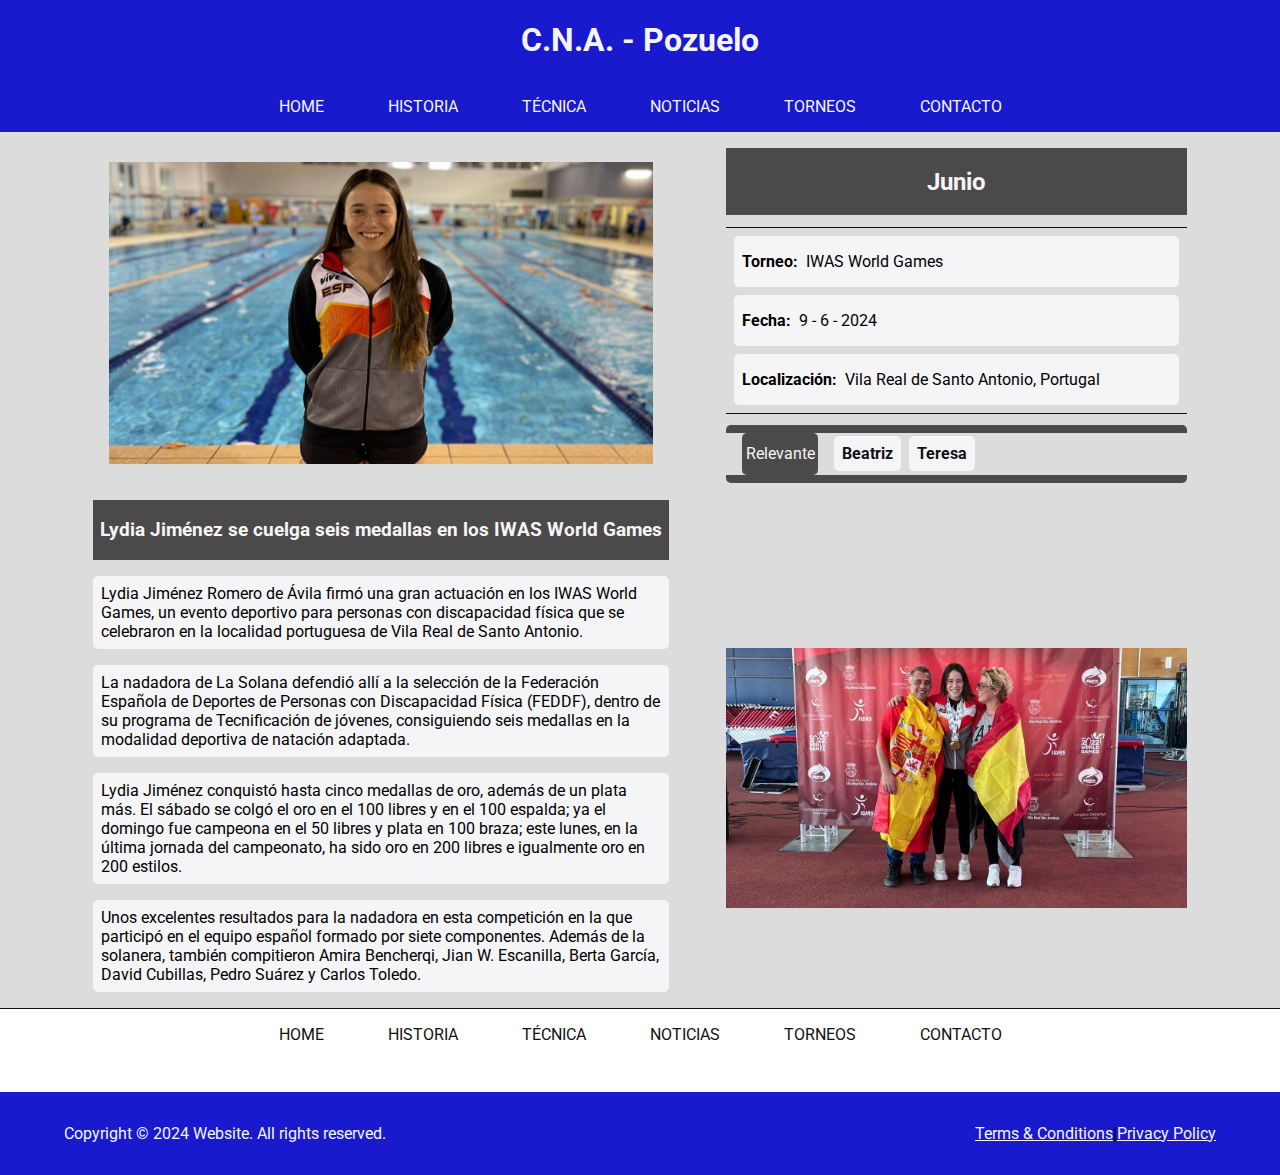
<file: noticia_dos.html>
<!DOCTYPE html>
<html lang="es">
<head>
    <meta charset="UTF-8">
    <meta name="Carlos Martínez Gómez" content="Página web del Club natación adaptada Pozuelo">
    <meta name="viewport" content="width=device-width, initial-scale=1.0">
    <meta http-equiv="X-UA-Compatible" content="ie=edge">
    <link rel="stylesheet" href="css/styles.css">
    <link rel="stylesheet" href="https://cdnjs.cloudflare.com/ajax/libs/font-awesome/6.5.2/css/all.min.css" integrity="sha512-SnH5WK+bZxgPHs44uWIX+LLJAJ9/2PkPKZ5QiAj6Ta86w+fsb2TkcmfRyVX3pBnMFcV7oQPJkl9QevSCWr3W6A==" crossorigin="anonymous" referrerpolicy="no-referrer" />
    <title>Pozuelo-Natación</title>
</head>
<body>
    <header class="w-100 p-fixed bg-blue">
        <div class="title-responsive w-100 p-relative flex">
            <h1 class="w-100 text-center color-white">
                C.N.A. - Pozuelo
            </h1>
            <div class="btn-menuHeader p-absolute ocultar-elemento" id="btn-menu">
                <i class="fa-solid fa-bars color-white"></i>
            </div>
        </div>
        <div>
            <ul class="menu-header flex flex-center padding-y-medium"
            id="menu-header">
                <li class="menu-header-item"><a class="menu-header-link color-white text-decoration-none padding-x-xl text-mayuscula" href="index.html">Home</a></li>
                <li class="menu-header-item"><a class="menu-header-link color-white text-decoration-none padding-x-xl text-mayuscula" href="historia.html">Historia</a></li>
                <li class="menu-header-item"><a class="menu-header-link color-white text-decoration-none padding-x-xl text-mayuscula" href="seccion_tecnica.html">Técnica</a></li>
                <li class="menu-header-item"><a class="menu-header-link color-white text-decoration-none padding-x-xl text-mayuscula" href="noticias.html">Noticias</a></li>
                <li class="menu-header-item"><a class="menu-header-link color-white text-decoration-none padding-x-xl text-mayuscula" href="torneos.html">Torneos</a></li>
                <li class="menu-header-item"><a class="menu-header-link color-white text-decoration-none padding-x-xl text-mayuscula" href="contacto.html">Contacto</a></li>
            </ul>
        </div>
    </header>
    <!-- -----!!!!!!!!!!!!!!!!!!!!!!!!!!!!!!!!!!!!!!!!!!!!! ((Main)) !!!!!!!!!!!!!!!!!!!!!!!!!!!!!!!!!!!!!!!!!!!!!!!!!!!!!!----- -->
    <main class="w-100 bg-soft-grey">
        <section class="w-100 flex flex-center align-center">
            <div class="first-cont-responsive w-90 flex space-around bg-soft-grey padding-y-medium">
                <div class="first-cont-img w-50 flex flex-center">
                    <div class="cont-img padding-4-m">
                        <img class="img-cont" src="img/lidia-450.jpg" alt="Lidia Jiménez posando junto a la piscina del campeonato de los IWAS WORLD GAMES">
                    </div>
                </div>
                <div class="first-cont-text w-40 flex flex-column space-around">
                    <div class="text-center bg-dark-grey color-white">
                        <h2>Junio</h2>
                    </div>
                    <div class="border-top border-bottom margin-y-sm">
                        <div class="flex bg-white margin-4-s border-radius">
                            <p class="negrita margin-left-s margin-right-s">Torneo:</p>
                            <p>IWAS World Games</p>
                        </div>
                        <div class="flex bg-white margin-4-s border-radius">
                            <p class="negrita margin-left-s margin-right-s">Fecha:</p>
                            <p>9 - 6 - 2024</p>
                        </div>
                        <div class="flex bg-white margin-4-s border-radius">
                            <p class="negrita margin-left-s margin-right-s">Localización:</p>
                            <p>Vila Real de Santo Antonio, Portugal</p>
                        </div>
                    </div>
                    <!-- ----!!!!!!!!!!!!!!!!!!!!((ENLACES A NOTICIAS))!!!!!!!!!!!!!!!!!!!!!----- -->
                 <div class="w-100 flex align-center bg-white padding-y-small border-radius bg-dark-grey">
                    <div class="w-100 flex bg-soft-grey align-center">
                        <div class="bg-dark-grey color-white padding-4-xs margin-x-medium border-radius ">
                            <p class="margin-y-sm">Relevante</p>
                        </div>
                        <div class="bg-white padding-4-s border-radius margin-right-s">
                            <a class="text-decoration-none color-black negrita" href="noticia_uno.html">Beatriz</a>
                        </div>
                        <div class="bg-white padding-4-s border-radius">
                            <a class="text-decoration-none color-black negrita" href="noticia_tres.html">Teresa</a>
                        </div>
                    </div>
                </div>
            </div>
        </section>
        <!-- -------------------------------------------------------------------------------------------------------- -->
         <section class="w-100 flex flex-center align-center">
            <div class="second-cont-responsive w-90 flex align-center space-around bg-soft-grey">
                <div class="second-cont-text w-50 flex flex-column">
                    <div class="bg-dark-grey">
                        <h3 class="text-center color-white">
                            Lydia Jiménez se cuelga seis medallas en los IWAS World Games

                        </h3>
                    </div>
                    <div>
                        <p class="bg-white padding-4-s border-radius">
                            Lydia Jiménez Romero de Ávila firmó una gran actuación en los IWAS World Games, un evento deportivo para personas con discapacidad física que se celebraron en la localidad portuguesa de Vila Real de Santo Antonio.
                        </p>
                        <p class="bg-white padding-4-s border-radius">
                            La nadadora de La Solana defendió allí a la selección de la Federación Española de Deportes de Personas con Discapacidad Física (FEDDF), dentro de su programa de Tecnificación de jóvenes, consiguiendo seis medallas en la modalidad deportiva de natación adaptada.
                        </p>
                        <p class="bg-white padding-4-s border-radius">
                            Lydia Jiménez conquistó hasta cinco medallas de oro, además de un plata más. El sábado se colgó el oro en el 100 libres y en el 100 espalda; ya el domingo fue campeona en el 50 libres y plata en 100 braza; este lunes, en la última jornada del campeonato, ha sido oro en 200 libres e igualmente oro en 200 estilos.
                        </p>
                        <p class="bg-white padding-4-s border-radius">
                            Unos excelentes resultados para la nadadora en esta competición en la que participó en el equipo español formado por siete componentes. Además de la solanera, también compitieron Amira Bencherqi, Jian W. Escanilla, Berta García, David Cubillas, Pedro Suárez y Carlos Toledo.
                        </p>
                    </div>
                </div>
                <div class="w-40 cont-last flex flex-column align-center">
                    <!-- -----!!!!!!!!!!!!!!!!!!!!!!!!!!!!!!!!!!!!((REDES SOCIALES))!!!!!!!!!!!!!!!!!!!!!!!!!!!!!!----- -->
                    <div class="redes w-100 flex flex-center align-center padding-y-medium">
                        <div class="margin-x-medium font-size-m icono-redes"><a href="https://www.youtube.com/" target="_blank"><i class="fab fa-youtube color-red"></i></a></div>
                        <div class="margin-x-medium font-size-m icono-redes"><a href="https://www.instagram.com/" target="blank"><i class="fab fa-instagram color-other"></i></a></div>
                        <div class="margin-x-medium font-size-m icono-redes"><a href="https://x.com/home?lang=es" target="blank"><i class="fab fa-twitter color-soft-blue"></i></a></div>
                        <div class="margin-x-medium font-size-m icono-redes"><a href="https://www.whatsapp.com/?lang=es_LA" target="blank"><i class="fab fa-whatsapp color-green"></i></a></div>
                    </div>
                    <div>
                        <div class="cont-not">
                            <img class="img-cont" src="img/lidia-noticia-der.jpg" alt="Lidia Jiménes posando junto a sus padres con las medallas conseguidas ese finde semana">
                        </div>
                    </div>
                </div>
            </div>
         </section>
    </main>
    <!-- -----!!!!!!!!!!!!!!!!!!!!!!!!!!!!!!!!!!!!!!!!!!!!!!!!!((FOOTER))!!!!!!!!!!!!!!!!!!!!!!!!!!!!!!!!!!!!!!!! ----- -->
    <footer class="w-100 border-top">
      <div class="w-100 flex flex-column">
          <div class="w-100 flex flex-center">
              <ul class="menu-footer flex flex-center padding-y-medium"
              id="menu-header">
                  <li class="menu-header-item"><a class="menu-header-link color-black text-decoration-none padding-x-xl text-mayuscula" href="index.html">Home</a></li>
                  <li class="menu-header-item"><a class="menu-header-link color-black text-decoration-none padding-x-xl text-mayuscula" href="historia.html">Historia</a></li>
                  <li class="menu-header-item"><a class="menu-header-link color-black text-decoration-none padding-x-xl text-mayuscula" href="seccion_tecnica.html">Técnica</a></li>
                  <li class="menu-header-item"><a class="menu-header-link color-black text-decoration-none padding-x-xl text-mayuscula" href="noticias.html">Noticias</a></li>
                  <li class="menu-header-item"><a class="menu-header-link color-black text-decoration-none padding-x-xl text-mayuscula" href="torneos.html">Torneos</a></li>
                  <li class="menu-header-item"><a class="menu-header-link color-black text-decoration-none padding-x-xl text-mayuscula" href="contacto.html">Contacto</a></li>
              </ul>
          </div>
          <div class="redes w-100 flex flex-center align-center padding-y-medium">
              <div class="margin-x-medium font-size-m"><i class="fab fa-youtube"></i></div>
              <div class="margin-x-medium font-size-m"><i class="fab fa-instagram"></i></div>
              <div class="margin-x-medium font-size-m"><i class="fab fa-twitter"></i></div>
          </div>
          <div class="derechos w-100 flex space-around bg-blue padding-y-medium">
              <div class="copy-responsive w-40">
                  <p class="color-white">Copyright © 2024 Website. All rights reserved.</p>
              </div>
              <div class="terminos-responsive w-40 flex align-center flex-end padding-y-medium">
                  <a class="color-white" href="#">Terms & Conditions</a> |
                  <a class="color-white" href="#">Privacy Policy</a>
              </div>
          </div>

      </div>
  </footer>
  <script src="js/script.js"></script>
</body>
</html>
</file>
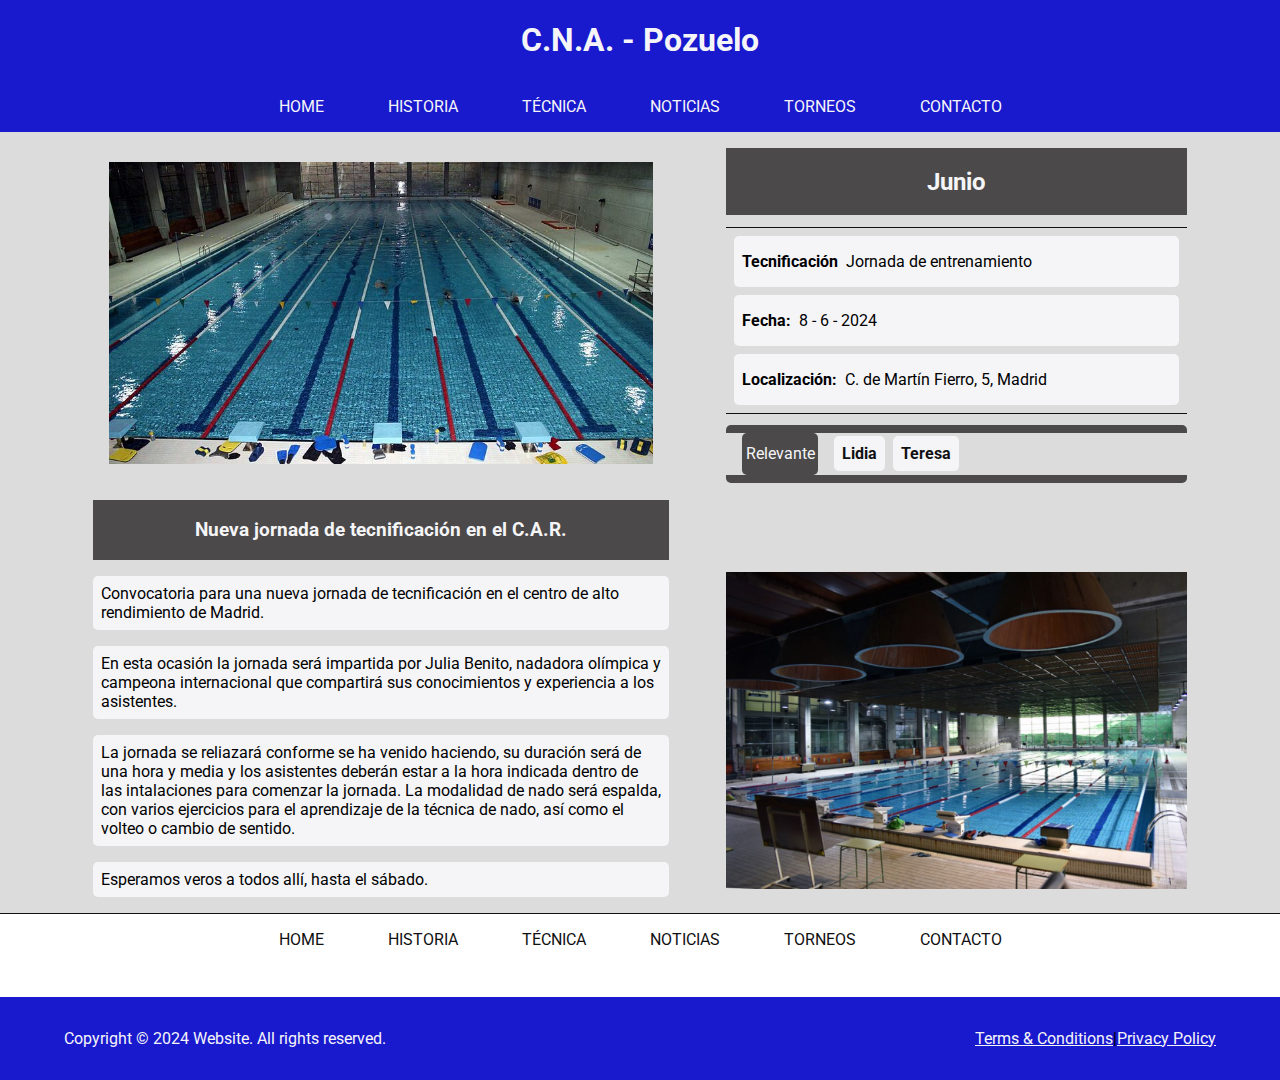
<file: noticia_tres.html>
<!DOCTYPE html>
<html lang="es">
<head>
    <meta charset="UTF-8">
    <meta name="Carlos Martínez Gómez" content="Página web del Club natación adaptada Pozuelo">
    <meta name="viewport" content="width=device-width, initial-scale=1.0">
    <meta http-equiv="X-UA-Compatible" content="ie=edge">
    <link rel="stylesheet" href="css/styles.css">
    <link rel="stylesheet" href="https://cdnjs.cloudflare.com/ajax/libs/font-awesome/6.5.2/css/all.min.css" integrity="sha512-SnH5WK+bZxgPHs44uWIX+LLJAJ9/2PkPKZ5QiAj6Ta86w+fsb2TkcmfRyVX3pBnMFcV7oQPJkl9QevSCWr3W6A==" crossorigin="anonymous" referrerpolicy="no-referrer" />
    <title>Pozuelo-Natación</title>
</head>
<body>
    <header class="w-100 p-fixed bg-blue">
        <div class="title-responsive w-100 p-relative flex">
            <h1 class="w-100 text-center color-white">
                C.N.A. - Pozuelo
            </h1>
            <div class="btn-menuHeader p-absolute ocultar-elemento" id="btn-menu">
                <i class="fa-solid fa-bars color-white"></i>
            </div>
        </div>
        <div>
            <ul class="menu-header flex flex-center padding-y-medium"
            id="menu-header">
                <li class="menu-header-item"><a class="menu-header-link color-white text-decoration-none padding-x-xl text-mayuscula" href="index.html">Home</a></li>
                <li class="menu-header-item"><a class="menu-header-link color-white text-decoration-none padding-x-xl text-mayuscula" href="historia.html">Historia</a></li>
                <li class="menu-header-item"><a class="menu-header-link color-white text-decoration-none padding-x-xl text-mayuscula" href="seccion_tecnica.html">Técnica</a></li>
                <li class="menu-header-item"><a class="menu-header-link color-white text-decoration-none padding-x-xl text-mayuscula" href="noticias.html">Noticias</a></li>
                <li class="menu-header-item"><a class="menu-header-link color-white text-decoration-none padding-x-xl text-mayuscula" href="torneos.html">Torneos</a></li>
                <li class="menu-header-item"><a class="menu-header-link color-white text-decoration-none padding-x-xl text-mayuscula" href="contacto.html">Contacto</a></li>
            </ul>
        </div>
    </header>
    <!-- -----!!!!!!!!!!!!!!!!!!!!!!!!!!!!!!!!!!!!!!!!!!!!! ((Main)) !!!!!!!!!!!!!!!!!!!!!!!!!!!!!!!!!!!!!!!!!!!!!!!!!!!!!!----- -->
    <main class="w-100 bg-soft-grey">
        <section class="w-100 flex flex-center align-center">
            <div class="first-cont-responsive w-90 flex space-around bg-soft-grey padding-y-medium">
                <div class="first-cont-img w-50 flex flex-center">
                    <div class="cont-img padding-4-m">
                        <img class="img-cont" src="img/car-450.jpg" alt="Imagen del complejo deportivo del C.S.D. ubicado en moncloa, Madrid">
                    </div>
                </div>
                <div class="first-cont-text w-40 flex flex-column space-around">
                    <div class="text-center bg-dark-grey color-white">
                        <h2>Junio</h2>
                    </div>
                    <div class="border-top border-bottom margin-y-sm">
                        <div class="flex bg-white margin-4-s border-radius">
                            <p class="negrita margin-left-s margin-right-s">Tecnificación</p>
                            <p>Jornada de entrenamiento</p>
                        </div>
                        <div class="flex bg-white margin-4-s border-radius">
                            <p class="negrita margin-left-s margin-right-s">Fecha:</p>
                            <p>8 - 6 - 2024</p>
                        </div>
                        <div class="flex bg-white margin-4-s border-radius">
                            <p class="negrita margin-left-s margin-right-s">Localización:</p>
                            <p>C. de Martín Fierro, 5, Madrid</p>
                        </div>
                    </div>
                    <!-- ----!!!!!!!!!!!!!!!!!!!!((ENLACES A NOTICIAS))!!!!!!!!!!!!!!!!!!!!!----- -->
                 <div class="w-100 flex align-center bg-white padding-y-small border-radius bg-dark-grey">
                    <div class="w-100 flex bg-soft-grey align-center">
                        <div class="bg-dark-grey color-white padding-4-xs margin-x-medium border-radius ">
                            <p class="margin-y-sm">Relevante</p>
                        </div>
                        <div class="bg-white padding-4-s border-radius margin-right-s">
                            <a class="text-decoration-none color-black negrita" href="noticia_dos.html">Lidia</a>
                        </div>
                        <div class="bg-white padding-4-s border-radius">
                            <a class="text-decoration-none color-black negrita" href="noticia_tres.html">Teresa</a>
                        </div>
                    </div>
                </div>
            </div>
        </section>
        <!-- -------------------------------------------------------------------------------------------------------- -->
         <section class="w-100 flex flex-center align-center">
            <div class="second-cont-responsive w-90 flex align-center space-around bg-soft-grey">
                <div class="second-cont-text w-50 flex flex-column">
                    <div class="bg-dark-grey">
                        <h3 class="text-center color-white">
                            Nueva jornada de tecnificación en el C.A.R.
                        </h3>
                    </div>
                    <div>
                        <p class="bg-white padding-4-s border-radius">
                            Convocatoria para una nueva jornada de tecnificación en el centro de alto rendimiento de Madrid.
                        </p>
                        <p class="bg-white padding-4-s border-radius">
                            En esta ocasión la jornada será impartida por Julia Benito, nadadora olímpica y campeona internacional que compartirá sus conocimientos y experiencia a los asistentes.
                        </p>
                        <p class="bg-white padding-4-s border-radius">
                            
                            La jornada se reliazará conforme se ha venido haciendo, su duración será de una hora y media y los asistentes deberán estar a la hora indicada dentro de las intalaciones para comenzar la jornada.
                            La modalidad de nado será espalda, con varios ejercicios para el aprendizaje de la técnica de nado, así como el volteo o cambio de sentido.
                        </p>
                        <p class="bg-white padding-4-s border-radius">
                            Esperamos veros a todos allí, hasta el sábado.
                         </p>
                    </div>
                </div>
                <div class="w-40 cont-last flex flex-column align-center">
                    <!-- -----!!!!!!!!!!!!!!!!!!!!!!!!!!!!!!!!!!!!((REDES SOCIALES))!!!!!!!!!!!!!!!!!!!!!!!!!!!!!!----- -->
                    <div class="redes w-100 flex flex-center align-center padding-y-medium">
                        <div class="margin-x-medium font-size-m icono-redes"><a href="https://www.youtube.com/" target="_blank"><i class="fab fa-youtube color-red"></i></a></div>
                        <div class="margin-x-medium font-size-m icono-redes"><a href="https://www.instagram.com/" target="blank"><i class="fab fa-instagram color-other"></i></a></div>
                        <div class="margin-x-medium font-size-m icono-redes"><a href="https://x.com/home?lang=es" target="blank"><i class="fab fa-twitter color-soft-blue"></i></a></div>
                        <div class="margin-x-medium font-size-m icono-redes"><a href="https://www.whatsapp.com/?lang=es_LA" target="blank"><i class="fab fa-whatsapp color-green"></i></a></div>
                    </div>
                    <div>
                        <div class="cont-not">
                            <img class="img-cont" src="img/piscina-csd.jpg" alt="Imagen de la piscina del centro del alto rendimiento vista desde el lateral">
                        </div>
                    </div>
                </div>
            </div>
         </section>
    </main>
    <!-- -----!!!!!!!!!!!!!!!!!!!!!!!!!!!!!!!!!!!!!!!!!!!!!!!!!((FOOTER))!!!!!!!!!!!!!!!!!!!!!!!!!!!!!!!!!!!!!!!! ----- -->
    <footer class="w-100 border-top">
      <div class="w-100 flex flex-column">
          <div class="w-100 flex flex-center">
              <ul class="menu-footer flex flex-center padding-y-medium"
              id="menu-header">
                  <li class="menu-header-item"><a class="menu-header-link color-black text-decoration-none padding-x-xl text-mayuscula" href="index.html">Home</a></li>
                  <li class="menu-header-item"><a class="menu-header-link color-black text-decoration-none padding-x-xl text-mayuscula" href="historia.html">Historia</a></li>
                  <li class="menu-header-item"><a class="menu-header-link color-black text-decoration-none padding-x-xl text-mayuscula" href="seccion_tecnica.html">Técnica</a></li>
                  <li class="menu-header-item"><a class="menu-header-link color-black text-decoration-none padding-x-xl text-mayuscula" href="noticias.html">Noticias</a></li>
                  <li class="menu-header-item"><a class="menu-header-link color-black text-decoration-none padding-x-xl text-mayuscula" href="torneos.html">Torneos</a></li>
                  <li class="menu-header-item"><a class="menu-header-link color-black text-decoration-none padding-x-xl text-mayuscula" href="contacto.html">Contacto</a></li>
              </ul>
          </div>
          <div class="redes w-100 flex flex-center align-center padding-y-medium">
              <div class="margin-x-medium font-size-m"><i class="fab fa-youtube"></i></div>
              <div class="margin-x-medium font-size-m"><i class="fab fa-instagram"></i></div>
              <div class="margin-x-medium font-size-m"><i class="fab fa-twitter"></i></div>
          </div>
          <div class="derechos w-100 flex space-around bg-blue padding-y-medium">
              <div class="copy-responsive w-40">
                  <p class="color-white">Copyright © 2024 Website. All rights reserved.</p>
              </div>
              <div class="terminos-responsive w-40 flex align-center flex-end padding-y-medium">
                  <a class="color-white" href="#">Terms & Conditions</a> |
                  <a class="color-white" href="#">Privacy Policy</a>
              </div>
          </div>

      </div>
  </footer>
  <script src="js/script.js"></script>
</body>
</html>
</file>
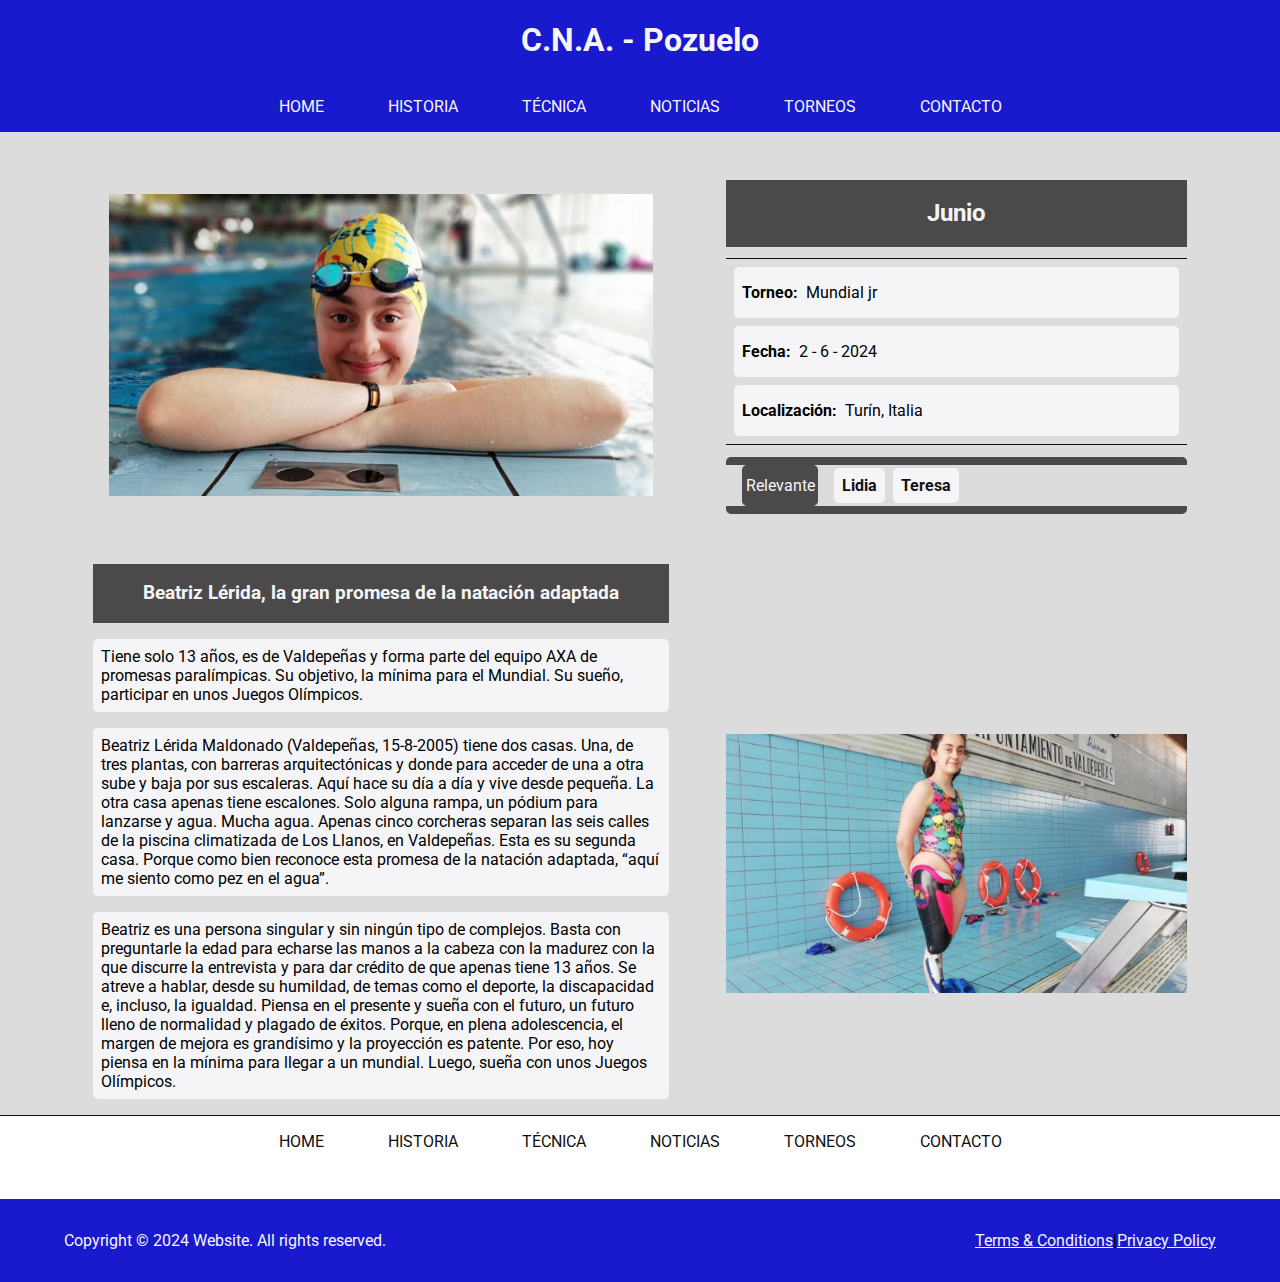
<file: noticia_uno.html>
<!DOCTYPE html>
<html lang="es">
<head>
    <meta charset="UTF-8">
    <meta name="Carlos Martínez Gómez" content="Página web del Club natación adaptada Pozuelo">
    <meta name="viewport" content="width=device-width, initial-scale=1.0">
    <meta http-equiv="X-UA-Compatible" content="ie=edge">
    <link rel="stylesheet" href="css/styles.css">
    <link rel="stylesheet" href="https://cdnjs.cloudflare.com/ajax/libs/font-awesome/6.5.2/css/all.min.css" integrity="sha512-SnH5WK+bZxgPHs44uWIX+LLJAJ9/2PkPKZ5QiAj6Ta86w+fsb2TkcmfRyVX3pBnMFcV7oQPJkl9QevSCWr3W6A==" crossorigin="anonymous" referrerpolicy="no-referrer" />
    <title>Pozuelo-Natación</title>
</head>
<body>
    <header class="w-100 p-fixed bg-blue">
        <div class="title-responsive w-100 p-relative flex">
            <h1 class="w-100 text-center color-white">
                C.N.A. - Pozuelo
            </h1>
            <div class="btn-menuHeader p-absolute ocultar-elemento" id="btn-menu">
                <i class="fa-solid fa-bars color-white"></i>
            </div>
        </div>
        <div>
            <ul class="menu-header flex flex-center padding-y-medium"
            id="menu-header">
                <li class="menu-header-item"><a class="menu-header-link color-white text-decoration-none padding-x-xl text-mayuscula" href="index.html">Home</a></li>
                <li class="menu-header-item"><a class="menu-header-link color-white text-decoration-none padding-x-xl text-mayuscula" href="historia.html">Historia</a></li>
                <li class="menu-header-item"><a class="menu-header-link color-white text-decoration-none padding-x-xl text-mayuscula" href="seccion_tecnica.html">Técnica</a></li>
                <li class="menu-header-item"><a class="menu-header-link color-white text-decoration-none padding-x-xl text-mayuscula" href="noticias.html">Noticias</a></li>
                <li class="menu-header-item"><a class="menu-header-link color-white text-decoration-none padding-x-xl text-mayuscula" href="torneos.html">Torneos</a></li>
                <li class="menu-header-item"><a class="menu-header-link color-white text-decoration-none padding-x-xl text-mayuscula" href="contacto.html">Contacto</a></li>
            </ul>
        </div>
    </header>
    <!-- -----!!!!!!!!!!!!!!!!!!!!!!!!!!!!!!!!!!!!!!!!!!!!! ((Main)) !!!!!!!!!!!!!!!!!!!!!!!!!!!!!!!!!!!!!!!!!!!!!!!!!!!!!!----- -->
    <main class="w-100 bg-soft-grey">
        <section class="w-100 flex flex-center align-center margin-y-xl">
            <div class="first-cont-responsive w-90 flex space-around bg-soft-grey padding-y-medium">
                <div class="first-cont-img w-50 flex flex-center">
                    <div class="cont-img padding-4-m">
                        <img class="img-cont" src="img/bea-450.jpg" alt="Imagen de Beatriz Lerida posando junto al borde de la piscina">
                    </div>
                </div>
                <div class="first-cont-text w-40 flex flex-column space-around">
                    <div class="text-center bg-dark-grey color-white">
                        <h2>Junio</h2>
                    </div>
                    <div class="border-top border-bottom margin-y-sm">
                        <div class="flex bg-white margin-4-s border-radius">
                            <p class="negrita margin-left-s margin-right-s">Torneo:</p>
                            <p>Mundial jr</p>
                        </div>
                        <div class="flex bg-white margin-4-s border-radius">
                            <p class="negrita margin-left-s margin-right-s">Fecha:</p>
                            <p>2 - 6 - 2024</p>
                        </div>
                        <div class="flex bg-white margin-4-s border-radius">
                            <p class="negrita margin-left-s margin-right-s">Localización:</p>
                            <p>Turín, Italia</p>
                        </div>
                    </div>
                    <!-- ----!!!!!!!!!!!!!!!!!!!!((ENLACES A NOTICIAS))!!!!!!!!!!!!!!!!!!!!!----- -->
                 <div class="w-100 flex align-center bg-white padding-y-small border-radius bg-dark-grey">
                    <div class="w-100 flex bg-soft-grey align-center">
                        <div class="bg-dark-grey color-white padding-4-xs margin-x-medium border-radius ">
                            <p class="margin-y-sm">Relevante</p>
                        </div>
                        <div class="bg-white padding-4-s border-radius margin-right-s">
                            <a class="text-decoration-none color-black negrita" href="noticia_dos.html">Lidia</a>
                        </div>
                        <div class="bg-white padding-4-s border-radius">
                            <a class="text-decoration-none color-black negrita" href="noticia_tres.html">Teresa</a>
                        </div>
                    </div>
                </div>
            </div>
        </section>
        <!-- -------------------------------------------------------------------------------------------------------- -->
         <section class="w-100 flex flex-center align-center">
            <div class="second-cont-responsive w-90 flex align-center space-around bg-soft-grey">
                <div class="second-cont-text w-50 flex flex-column">
                    <div class="bg-dark-grey">
                        <h3 class="text-center color-white">
                            Beatriz Lérida, la gran promesa de la natación adaptada
                        </h3>
                    </div>
                    <div>
                        <p class="bg-white padding-4-s border-radius">
                            Tiene solo 13 años, es de Valdepeñas y forma parte del equipo AXA de promesas paralímpicas. Su objetivo, la mínima para el Mundial. Su sueño, participar en unos Juegos Olímpicos.
                        </p>
                        <p class="bg-white padding-4-s border-radius">
                            Beatriz Lérida Maldonado (Valdepeñas, 15-8-2005) tiene dos casas. Una, de tres plantas, con barreras arquitectónicas y donde para acceder de una a otra sube y baja por sus escaleras. Aquí hace su día a día y vive desde pequeña. La otra casa apenas tiene escalones. Solo alguna rampa, un pódium para lanzarse y agua. Mucha agua. Apenas cinco corcheras separan las seis calles de la piscina climatizada de Los Llanos, en Valdepeñas. Esta es su segunda casa. Porque como bien reconoce esta promesa de la natación adaptada, “aquí me siento como pez en el agua”.
                        </p>
                        <p class="bg-white padding-4-s border-radius">
                            Beatriz es una persona singular y sin ningún tipo de complejos. Basta con preguntarle la edad para echarse las manos a la cabeza con la madurez con la que discurre la entrevista y para dar crédito de que apenas tiene 13 años. Se atreve a hablar, desde su humildad, de temas como el deporte, la discapacidad e, incluso, la igualdad. Piensa en el presente y sueña con el futuro, un futuro lleno de normalidad y plagado de éxitos. Porque, en plena adolescencia, el margen de mejora es grandísimo y la proyección es patente. Por eso, hoy piensa en la mínima para llegar a un mundial. Luego, sueña con unos Juegos Olímpicos.
                        </p>
                    </div>
                </div>
                <div class="w-40 cont-last flex flex-column align-center">
                    <!-- -----!!!!!!!!!!!!!!!!!!!!!!!!!!!!!!!!!!!!((REDES SOCIALES))!!!!!!!!!!!!!!!!!!!!!!!!!!!!!!----- -->
                    <div class="redes w-100 flex flex-center align-center padding-y-medium">
                        <div class="margin-x-medium font-size-m icono-redes"><a href="https://www.youtube.com/" target="_blank"><i class="fab fa-youtube color-red"></i></a></div>
                        <div class="margin-x-medium font-size-m icono-redes"><a href="https://www.instagram.com/" target="blank"><i class="fab fa-instagram color-other"></i></a></div>
                        <div class="margin-x-medium font-size-m icono-redes"><a href="https://x.com/home?lang=es" target="blank"><i class="fab fa-twitter color-soft-blue"></i></a></div>
                        <div class="margin-x-medium font-size-m icono-redes"><a href="https://www.whatsapp.com/?lang=es_LA" target="blank"><i class="fab fa-whatsapp color-green"></i></a></div>
                    </div>
                    <div>
                        <div class="cont-not">
                            <img class="img-cont" src="img/Beatriz-noticia-der.jpg" alt="Beatriz Lerida posando en la piscina de Valdepeñas donde entrena habitualmente">
                        </div>
                    </div>
                </div>
            </div>
         </section>
    </main>
    <!-- -----!!!!!!!!!!!!!!!!!!!!!!!!!!!!!!!!!!!!!!!!!!!!!!!!!((FOOTER))!!!!!!!!!!!!!!!!!!!!!!!!!!!!!!!!!!!!!!!! ----- -->
    <footer class="w-100 border-top">
      <div class="w-100 flex flex-column">
          <div class="w-100 flex flex-center">
              <ul class="menu-footer flex flex-center padding-y-medium"
              id="menu-header">
                  <li class="menu-header-item"><a class="menu-header-link color-black text-decoration-none padding-x-xl text-mayuscula" href="index.html">Home</a></li>
                  <li class="menu-header-item"><a class="menu-header-link color-black text-decoration-none padding-x-xl text-mayuscula" href="historia.html">Historia</a></li>
                  <li class="menu-header-item"><a class="menu-header-link color-black text-decoration-none padding-x-xl text-mayuscula" href="seccion_tecnica.html">Técnica</a></li>
                  <li class="menu-header-item"><a class="menu-header-link color-black text-decoration-none padding-x-xl text-mayuscula" href="noticias.html">Noticias</a></li>
                  <li class="menu-header-item"><a class="menu-header-link color-black text-decoration-none padding-x-xl text-mayuscula" href="torneos.html">Torneos</a></li>
                  <li class="menu-header-item"><a class="menu-header-link color-black text-decoration-none padding-x-xl text-mayuscula" href="contacto.html">Contacto</a></li>
              </ul>
          </div>
          <div class="redes w-100 flex flex-center align-center padding-y-medium">
              <div class="margin-x-medium font-size-m"><i class="fab fa-youtube"></i></div>
              <div class="margin-x-medium font-size-m"><i class="fab fa-instagram"></i></div>
              <div class="margin-x-medium font-size-m"><i class="fab fa-twitter"></i></div>
          </div>
          <div class="derechos w-100 flex space-around bg-blue padding-y-medium">
              <div class="copy-responsive w-40">
                  <p class="color-white">Copyright © 2024 Website. All rights reserved.</p>
              </div>
              <div class="terminos-responsive w-40 flex align-center flex-end padding-y-medium">
                  <a class="color-white" href="#">Terms & Conditions</a> |
                  <a class="color-white" href="#">Privacy Policy</a>
              </div>
          </div>

      </div>
  </footer>
  <script src="js/script.js"></script>
</body>
</html>
</file>
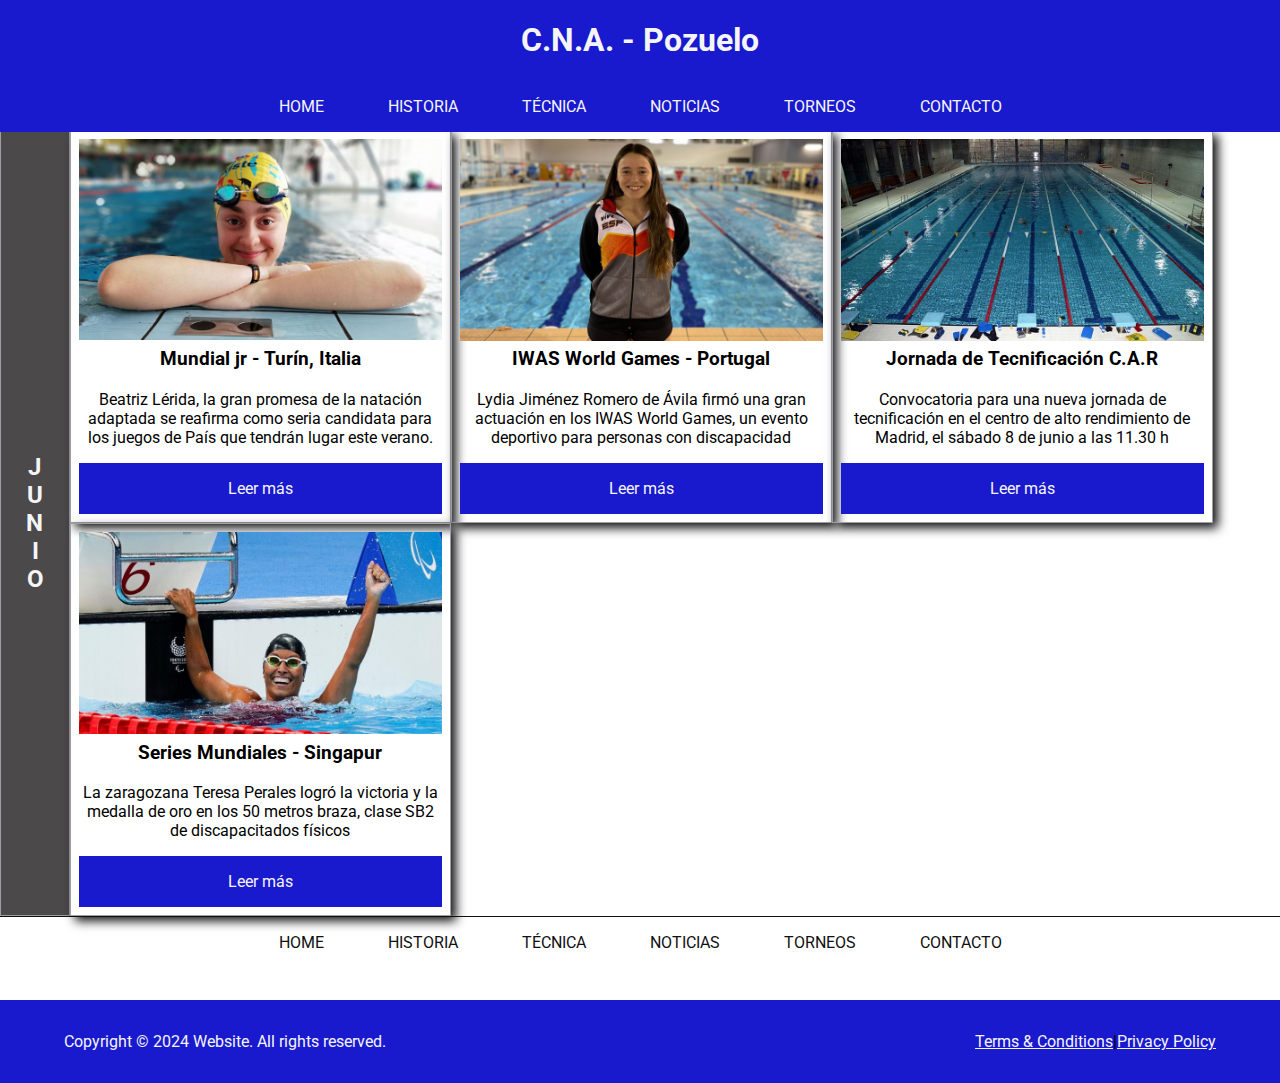
<file: noticias.html>
<!DOCTYPE html>
<html lang="es">
<head>
    <meta charset="UTF-8">
    <meta name="Carlos Martínez Gómez" content="Página web del Club natación adaptada Pozuelo">
    <meta name="viewport" content="width=device-width, initial-scale=1.0">
    <meta http-equiv="X-UA-Compatible" content="ie=edge">
    <link rel="stylesheet" href="css/styles.css">
    <link rel="stylesheet" href="https://cdnjs.cloudflare.com/ajax/libs/font-awesome/6.5.2/css/all.min.css" integrity="sha512-SnH5WK+bZxgPHs44uWIX+LLJAJ9/2PkPKZ5QiAj6Ta86w+fsb2TkcmfRyVX3pBnMFcV7oQPJkl9QevSCWr3W6A==" crossorigin="anonymous" referrerpolicy="no-referrer" />
    <title>Pozuelo-Natación</title>
</head>
<body>
    <header class="w-100 p-fixed bg-blue">
        <div class="title-responsive w-100 p-relative flex">
            <h1 class="w-100 text-center color-white">
                C.N.A. - Pozuelo
            </h1>
            <div class="btn-menuHeader p-absolute ocultar-elemento" id="btn-menu">
                <i class="fa-solid fa-bars color-white"></i>
            </div>
        </div>
        <div>
            <ul class="menu-header flex flex-center padding-y-medium"
            id="menu-header">
                <li class="menu-header-item"><a class="menu-header-link color-white text-decoration-none padding-x-xl text-mayuscula" href="index.html">Home</a></li>
                <li class="menu-header-item"><a class="menu-header-link color-white text-decoration-none padding-x-xl text-mayuscula" href="historia.html">Historia</a></li>
                <li class="menu-header-item"><a class="menu-header-link color-white text-decoration-none padding-x-xl text-mayuscula" href="seccion_tecnica.html">Técnica</a></li>
                <li class="menu-header-item"><a class="menu-header-link color-white text-decoration-none padding-x-xl text-mayuscula" href="noticias.html">Noticias</a></li>
                <li class="menu-header-item"><a class="menu-header-link color-white text-decoration-none padding-x-xl text-mayuscula" href="torneos.html">Torneos</a></li>
                <li class="menu-header-item"><a class="menu-header-link color-white text-decoration-none padding-x-xl text-mayuscula" href="contacto.html">Contacto</a></li>
            </ul>
        </div>
    </header>
    <!-- -----!!!!!!!!!!!!!!!!!!!!!!!!!!!!!!!!!!!!!!!!!!!!! ((Main)) !!!!!!!!!!!!!!!!!!!!!!!!!!!!!!!!!!!!!!!!!!!!!!!!!!!!!!----- -->
    <main class="w-100">
        <!-- -----!!!!!!!!!!!!!!!!!!!!!!!!!!!!!!!((MES--JUNIO))!!!!!!!!!!!!!!!!!!!!!!!!!!!!!!!!!! ----- -->
        <section class="section-evento w-100 flex flex-center">
            <div class="container-title flex border bg-dark-grey color-white">
                <h2 class="title-evento text-orientation text-mayuscula text-center">
                    junio
                </h2>
            </div>
            <div class="junio w-100 flex">
        <!-- ----- !!!!!!!!!!!!!!!!!!!!!!!!!!!!!!((NOTICIAS--JUNIO))!!!!!!!!!!!!!!!!!!!!!!!!!!!!!!!!! ----- -->
                <div class="evento w-100 flex align-center flex-wrap ">
        <!-- ----- !!!!!!!!!!!!!!!!!!!!!!!!!!!((PRIMERA--NOTICIA--JUNIO))!!!!!!!!!!!!!!!!!!!!!!!!!!!! ----- -->
                    <div class="card w-30 flex flex-column align-center border box-shadow padding-4-s">
                        <div class="container-card">
                            <img src="img/bea-450.jpg" alt="Imagen de Beatriz Lerida posando junto al borde de la piscina" class="img-card">
                        </div>
                        <div>
                            <h3 class="margin-y-small text-center">
                                Mundial jr - Turín, Italia
                            </h3>
                        </div>
                        <div class="w-100">
                            <p class=" w-100 text-center">Beatriz Lérida, la gran promesa de la natación adaptada se reafirma como seria candidata para los juegos de País que tendrán lugar este verano.</p>
                        </div>
                            <a href="noticia_uno.html" class="w-100 block color-white bg-blue text-decoration-none padding-y-medium text-center">Leer más</a>
                    </div>
                      <!-- ----- !!!!!!!!!!!!!!!!!!!!!!!!!!!((SEGUNDA--NOTICIA--JUNIO))!!!!!!!!!!!!!!!!!!!!!!!!!!!! ----- -->
                    <div class="card w-30 flex flex-column align-center border box-shadow padding-4-s">
                        <div class="container-card">
                            <img src="img/lidia-450.jpg" alt="Lidia Jiménez posando junto a la piscina del campeonato de los IWAS WORLD GAMES" class="img-card">
                        </div>
                        <div>
                            <h3 class="margin-y-small text-center">
                                IWAS World Games - Portugal
                            </h3>
                        </div>
                        <div>
                            <p class="w-100 text-center"> Lydia Jiménez Romero de Ávila firmó una gran actuación en los IWAS World Games, un evento deportivo para personas con discapacidad</p>
                        </div>
                            <a href="noticia_dos.html" class="w-100 block color-white bg-blue text-decoration-none padding-y-medium text-center">Leer más</a>
                    </div>
                     
                       <!-- ----- !!!!!!!!!!!!!!!!!!!!!!!!!!!((TERCERA--NOTICIA--JUNIO))!!!!!!!!!!!!!!!!!!!!!!!!!!!! ----- -->
                    <div class="card w-30 flex flex-column align-center border box-shadow padding-4-s">
                        <div class="container-card">
                            <img src="img/car-450.jpg" alt="Imagen del complejo deportivo del C.S.D. ubicado en moncloa, Madrid" class="img-card">
                        </div>
                        <div>
                            <h3 class="margin-y-small text-center">
                                Jornada de Tecnificación C.A.R
                            </h3>
                        </div>
                        <div>
                            <p class="text-center">Convocatoria para una nueva jornada de tecnificación en el centro de alto rendimiento de Madrid, el sábado 8 de junio a las 11.30 h
                            </p>
                        </div>
                            <a href="noticia_tres.html" class="w-100 block color-white bg-blue text-decoration-none padding-y-medium text-center">Leer más</a>
                    </div>
                    <!-- -----!!!!!!!!!!!!!!!!!!!!!!!!!!!!!!!!!!!((CUARTA--NOTICIA--JUNIO))!!!!!!!!!!!!!!!!!!!!!!!!!!!!!!!!!!!!!!! ----- -->
                    <div class="card w-30 flex flex-column align-center border box-shadow padding-4-s">
                        <div class="container-card">
                            <img src="img/teresa-450.png" alt="Teresa celebra la victoria alzando la mano por la reciente victoria" class="img-card">
                        </div>
                        <div>
                            <h3 class="margin-y-small text-center">
                                Series Mundiales - Singapur
                            </h3>
                        </div>
                        <div>
                            <p class="text-center"> La zaragozana Teresa Perales logró la victoria y la medalla de oro en los 50 metros braza, clase SB2 de discapacitados físicos</p>
                        </div>
                            <a href="noticia_cuatro.html" class="w-100 block color-white bg-blue text-decoration-none padding-y-medium text-center">Leer más</a>
                    </div>
                 </div>
            </div>
        </section>
    </main>
      <!-- -----!!!!!!!!!!!!!!!!!!!!!!!!!!!!!!!!!!!!!!!!!!!!!!!!!((FOOTER))!!!!!!!!!!!!!!!!!!!!!!!!!!!!!!!!!!!!!!!! ----- -->
      <footer class="w-100 border-top">
        <div class="w-100 flex flex-column">
            <div class="w-100 flex flex-center">
                <ul class="menu-footer flex flex-center padding-y-medium"
                id="menu-header">
                    <li class="menu-header-item"><a class="menu-header-link color-black text-decoration-none padding-x-xl text-mayuscula" href="index.html">Home</a></li>
                    <li class="menu-header-item"><a class="menu-header-link color-black text-decoration-none padding-x-xl text-mayuscula" href="historia.html">Historia</a></li>
                    <li class="menu-header-item"><a class="menu-header-link color-black text-decoration-none padding-x-xl text-mayuscula" href="seccion_tecnica.html">Técnica</a></li>
                    <li class="menu-header-item"><a class="menu-header-link color-black text-decoration-none padding-x-xl text-mayuscula" href="noticias.html">Noticias</a></li>
                    <li class="menu-header-item"><a class="menu-header-link color-black text-decoration-none padding-x-xl text-mayuscula" href="torneos.html">Torneos</a></li>
                    <li class="menu-header-item"><a class="menu-header-link color-black text-decoration-none padding-x-xl text-mayuscula" href="contacto.html">Contacto</a></li>
                </ul>
            </div>
            <div class="redes w-100 flex flex-center align-center padding-y-medium">
                <div class="margin-x-medium font-size-m"><i class="fab fa-youtube"></i></div>
                <div class="margin-x-medium font-size-m"><i class="fab fa-instagram"></i></div>
                <div class="margin-x-medium font-size-m"><i class="fab fa-twitter"></i></div>
            </div>
            <div class="derechos w-100 flex space-around bg-blue padding-y-medium">
                <div class="copy-responsive w-40">
                    <p class="color-white">Copyright © 2024 Website. All rights reserved.</p>
                </div>
                <div class="terminos-responsive w-40 flex align-center flex-end padding-y-medium">
                    <a class="color-white" href="#">Terms & Conditions</a> |
                    <a class="color-white" href="#">Privacy Policy</a>
                </div>
            </div>

        </div>
    </footer>
    <script src="js/script.js"></script>
</body>
</html>
</file>
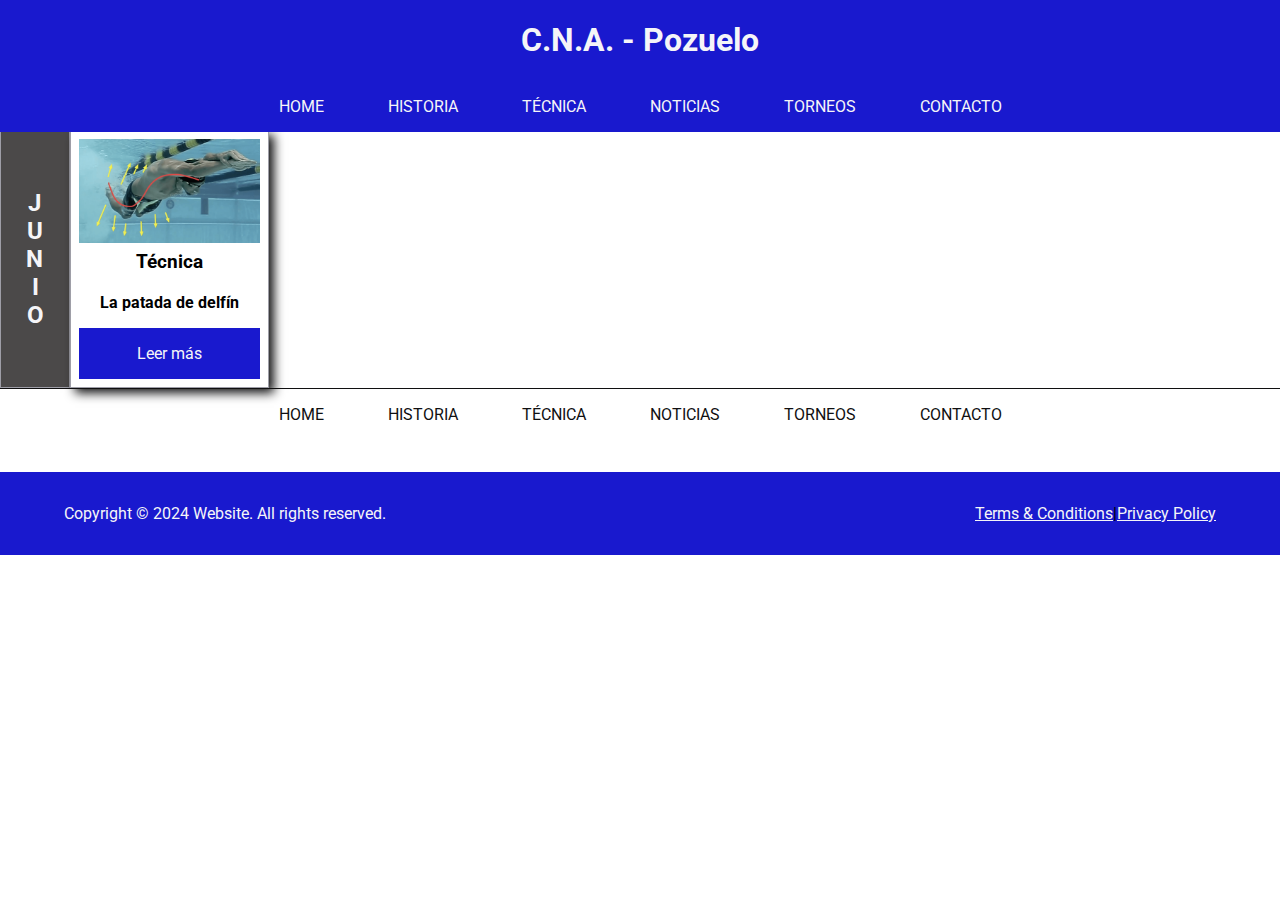
<file: seccion_tecnica.html>
<!DOCTYPE html>
<html lang="es">
<head>
    <meta charset="UTF-8">
    <meta name="Carlos Martínez Gómez" content="Página web del Club natación adaptada Pozuelo">
    <meta name="viewport" content="width=device-width, initial-scale=1.0">
    <meta http-equiv="X-UA-Compatible" content="ie=edge">
    <link rel="stylesheet" href="css/styles.css">
    <link rel="stylesheet" href="https://cdnjs.cloudflare.com/ajax/libs/font-awesome/6.5.2/css/all.min.css" integrity="sha512-SnH5WK+bZxgPHs44uWIX+LLJAJ9/2PkPKZ5QiAj6Ta86w+fsb2TkcmfRyVX3pBnMFcV7oQPJkl9QevSCWr3W6A==" crossorigin="anonymous" referrerpolicy="no-referrer" />
    <title>Pozuelo-Natación</title>
</head>
<body>
    <header class="w-100 p-fixed bg-blue">
        <div class="title-responsive w-100 p-relative flex">
            <h1 class="w-100 text-center color-white">
                C.N.A. - Pozuelo
            </h1>
            <div class="btn-menuHeader p-absolute ocultar-elemento" id="btn-menu">
                <i class="fa-solid fa-bars color-white"></i>
            </div>
        </div>
        <div>
            <ul class="menu-header flex flex-center padding-y-medium"
            id="menu-header">
                <li class="menu-header-item"><a class="menu-header-link color-white text-decoration-none padding-x-xl text-mayuscula" href="index.html">Home</a></li>
                <li class="menu-header-item"><a class="menu-header-link color-white text-decoration-none padding-x-xl text-mayuscula" href="historia.html">Historia</a></li>
                <li class="menu-header-item"><a class="menu-header-link color-white text-decoration-none padding-x-xl text-mayuscula" href="">Técnica</a></li>
                <li class="menu-header-item"><a class="menu-header-link color-white text-decoration-none padding-x-xl text-mayuscula" href="noticias.html">Noticias</a></li>
                <li class="menu-header-item"><a class="menu-header-link color-white text-decoration-none padding-x-xl text-mayuscula" href="torneos.html">Torneos</a></li>
                <li class="menu-header-item"><a class="menu-header-link color-white text-decoration-none padding-x-xl text-mayuscula" href="contacto.html">Contacto</a></li>
            </ul>
        </div>
    </header>
    <!-- -----!!!!!!!!!!!!!!!!!!!!!!!!!!!!!!!!!!!!!!!!!!!!! ((Main)) !!!!!!!!!!!!!!!!!!!!!!!!!!!!!!!!!!!!!!!!!!!!!!!!!!!!!!----- -->
    <main class="w-100">
        <!-- -----!!!!!!!!!!!!!!!!!!!!!!!!!!!!!!!((MES--JUNIO))!!!!!!!!!!!!!!!!!!!!!!!!!!!!!!!!!! ----- -->
        <section class="section-evento w-100 flex flex-center">
            <div class="container-title flex border bg-dark-grey color-white">
                <h2 class="title-evento text-orientation text-mayuscula text-center">
                    junio
                </h2>
            </div>
            <div class="junio w-100 flex">
                <!-- <div class="w-90 flex border bg-black color-white">
                    <h2 class="w-90 text-orientation text-mayuscula text-center">
                        junio
                    </h2>
                </div> -->
        <!-- ----- !!!!!!!!!!!!!!!!!!!!!!!!!!!!!!((TECNICA--JUNIO))!!!!!!!!!!!!!!!!!!!!!!!!!!!!!!!!! ----- -->
                <div class="evento w-100 flex align-center flex-wrap ">
        <!-- ----- !!!!!!!!!!!!!!!!!!!!!!!!!!!((PRIMERA--TECNICA--JUNIO))!!!!!!!!!!!!!!!!!!!!!!!!!!!! ----- -->
                    <div class="card w-15 flex flex-column align-center border box-shadow padding-4-s">
                        <div class="container-card">
                            <img src="img/delfin.png" alt="imagen de un nadador en la piscina practicando la patada de delfín" class="img-card">
                        </div>
                        <div>
                            <h3 class="margin-y-small">
                                Técnica
                            </h3>
                        </div>
                        <div>
                            <p class="negrita text-center">La patada de delfín</p>
                        </div>
                            <a href="tecnica_uno_junio.html" class="w-100 block color-white bg-blue text-decoration-none padding-y-medium text-center">Leer más</a>
                    </div>
                </div>
            </div>
        </section>   
    </main>
      <!-- -----!!!!!!!!!!!!!!!!!!!!!!!!!!!!!!!!!!!!!!!!!!!!!!!!!((FOOTER))!!!!!!!!!!!!!!!!!!!!!!!!!!!!!!!!!!!!!!!! ----- -->
      <footer class="w-100 border-top">
        <div class="w-100 flex flex-column">
            <div class="w-100 flex flex-center">
                <ul class="menu-footer flex flex-center padding-y-medium"
                id="menu-header">
                    <li class="menu-header-item"><a class="menu-header-link color-black text-decoration-none padding-x-xl text-mayuscula" href="index.html">Home</a></li>
                    <li class="menu-header-item"><a class="menu-header-link color-black text-decoration-none padding-x-xl text-mayuscula" href="historia.html">Historia</a></li>
                    <li class="menu-header-item"><a class="menu-header-link color-black text-decoration-none padding-x-xl text-mayuscula" href="seccion_tecnica.html">Técnica</a></li>
                    <li class="menu-header-item"><a class="menu-header-link color-black text-decoration-none padding-x-xl text-mayuscula" href="noticias.html">Noticias</a></li>
                    <li class="menu-header-item"><a class="menu-header-link color-black text-decoration-none padding-x-xl text-mayuscula" href="torneos.html">Torneos</a></li>
                    <li class="menu-header-item"><a class="menu-header-link color-black text-decoration-none padding-x-xl text-mayuscula" href="contacto.html">Contacto</a></li>
                </ul>
            </div>
            <div class="redes w-100 flex flex-center align-center padding-y-medium">
                <div class="margin-x-medium font-size-m"><i class="fab fa-youtube"></i></div>
                <div class="margin-x-medium font-size-m"><i class="fab fa-instagram"></i></div>
                <div class="margin-x-medium font-size-m"><i class="fab fa-twitter"></i></div>
            </div>
            <div class="derechos w-100 flex space-around bg-blue padding-y-medium">
                <div class="copy-responsive w-40">
                    <p class="color-white">Copyright © 2024 Website. All rights reserved.</p>
                </div>
                <div class="terminos-responsive w-40 flex align-center flex-end padding-y-medium">
                    <a class="color-white" href="#">Terms & Conditions</a> |
                    <a class="color-white" href="#">Privacy Policy</a>
                </div>
            </div>

        </div>
    </footer>
    <script src="js/script.js"></script>
</body>
</html>
</file>
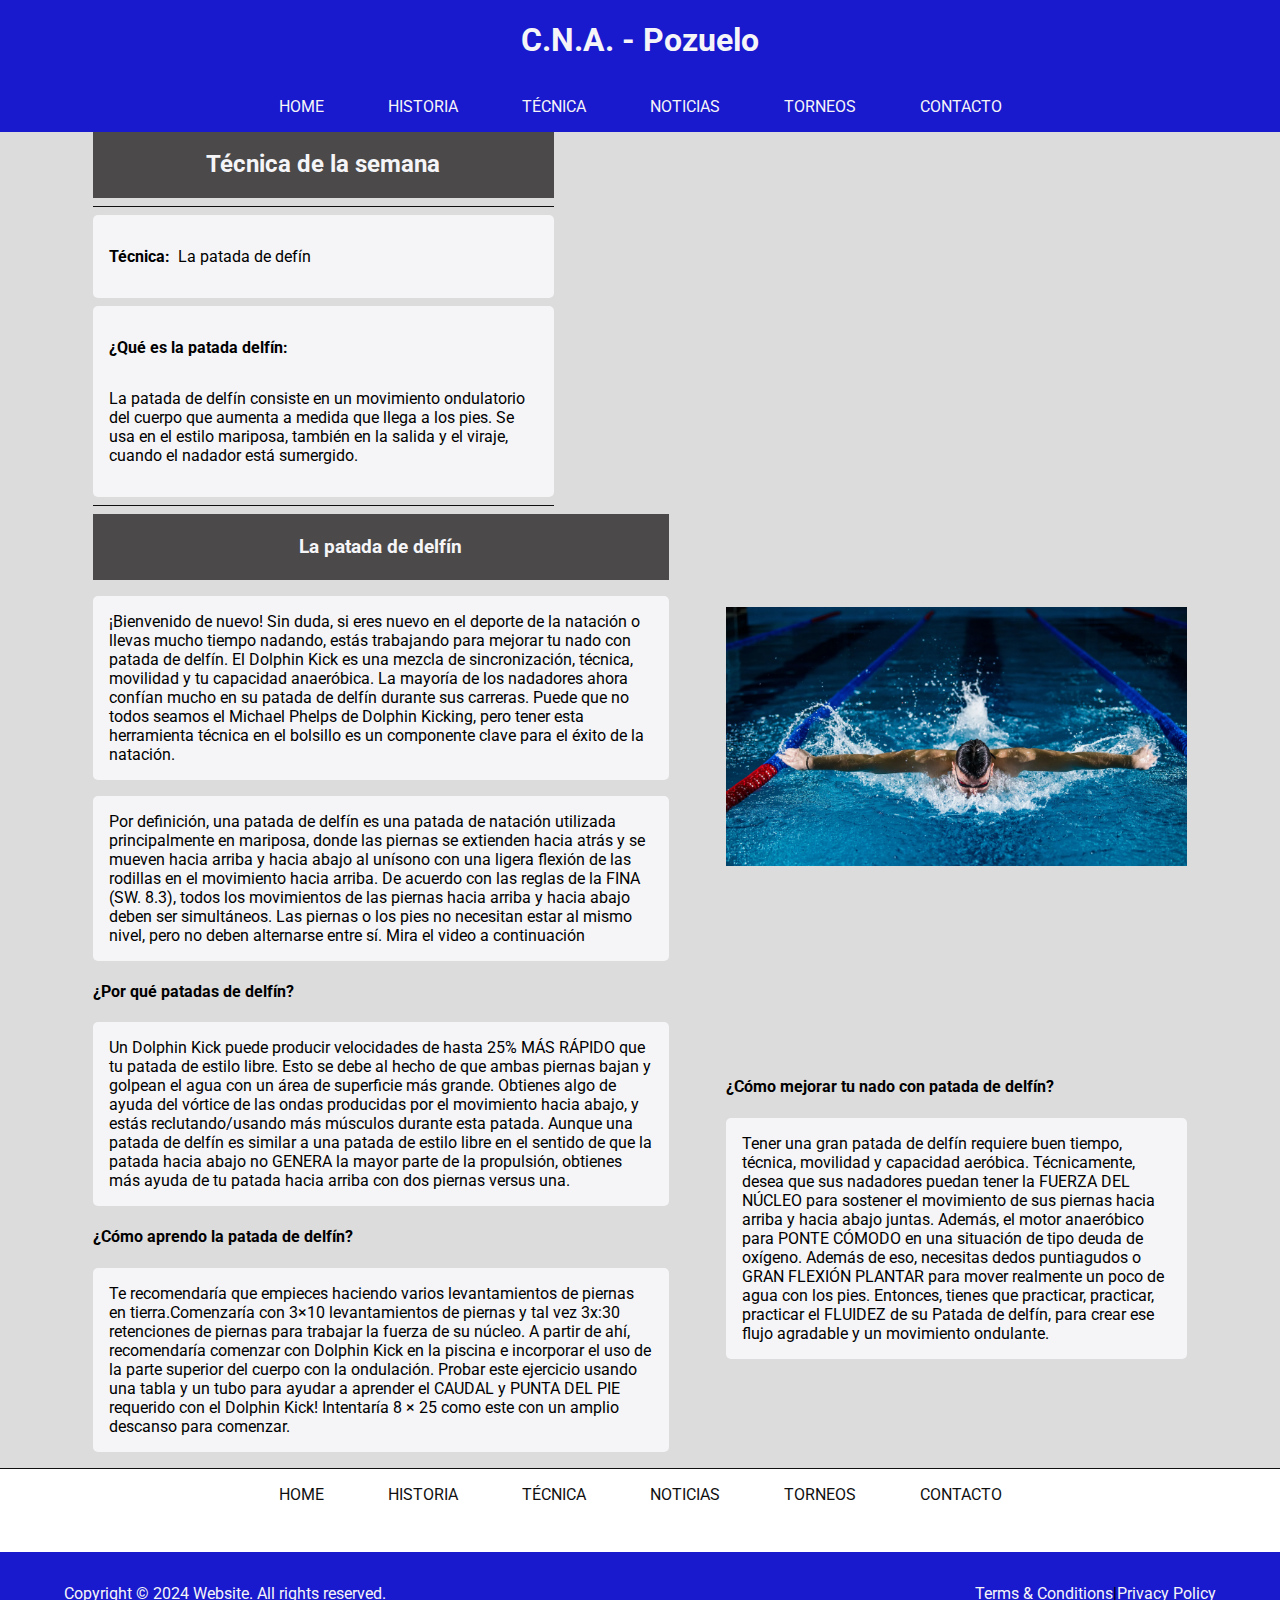
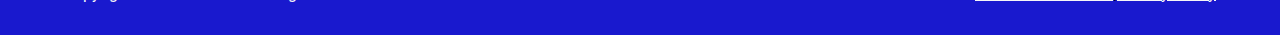
<file: tecnica_uno_junio.html>
<!DOCTYPE html>
<html lang="es">
<head>
    <meta charset="UTF-8">
    <meta name="Carlos Martínez Gómez" content="Página web del Club natación adaptada Pozuelo">
    <meta name="viewport" content="width=device-width, initial-scale=1.0">
    <meta http-equiv="X-UA-Compatible" content="ie=edge">
    <link rel="stylesheet" href="css/styles.css">
    <link rel="stylesheet" href="https://cdnjs.cloudflare.com/ajax/libs/font-awesome/6.5.2/css/all.min.css" integrity="sha512-SnH5WK+bZxgPHs44uWIX+LLJAJ9/2PkPKZ5QiAj6Ta86w+fsb2TkcmfRyVX3pBnMFcV7oQPJkl9QevSCWr3W6A==" crossorigin="anonymous" referrerpolicy="no-referrer" />
    <title>Pozuelo-Natación</title>
</head>
<body>
    <header class="w-100 p-fixed bg-blue">
        <div class="title-responsive w-100 p-relative flex">
            <h1 class="w-100 text-center color-white">
                C.N.A. - Pozuelo
            </h1>
            <div class="btn-menuHeader p-absolute ocultar-elemento" id="btn-menu">
                <i class="fa-solid fa-bars color-white"></i>
            </div>
        </div>
        <div>
            <ul class="menu-header flex flex-center padding-y-medium"
            id="menu-header">
                <li class="menu-header-item"><a class="menu-header-link color-white text-decoration-none padding-x-xl text-mayuscula" href="index.html">Home</a></li>
                <li class="menu-header-item"><a class="menu-header-link color-white text-decoration-none padding-x-xl text-mayuscula" href="historia.html">Historia</a></li>
                <li class="menu-header-item"><a class="menu-header-link color-white text-decoration-none padding-x-xl text-mayuscula" href="seccion_tecnica.html">Técnica</a></li>
                <li class="menu-header-item"><a class="menu-header-link color-white text-decoration-none padding-x-xl text-mayuscula" href="noticias.html">Noticias</a></li>
                <li class="menu-header-item"><a class="menu-header-link color-white text-decoration-none padding-x-xl text-mayuscula" href="torneos.html">Torneos</a></li>
                <li class="menu-header-item"><a class="menu-header-link color-white text-decoration-none padding-x-xl text-mayuscula" href="contacto.html">Contacto</a></li>
            </ul>
        </div>
    </header>
    <!-- -----!!!!!!!!!!!!!!!!!!!!!!!!!!!!!!!!!!!!!!!!!!!!! ((Main)) !!!!!!!!!!!!!!!!!!!!!!!!!!!!!!!!!!!!!!!!!!!!!!!!!!!!!!----- -->
    <main class="w-100 bg-soft-grey">
        <!-- -----!!!!!!!!!!!!!!!!!!!!!!!!!!!!!!!!!!!!!((SECCION TECNICA))!!!!!!!!!!!!!!!!!!!!!!!!!!!!!!!!!!!!!!!!!!!!!!!!!----- -->
        <section class="w-100 tecnica-responsive flex flex-center align-center">
            <div class="first-cont-responsive w-90 flex space-around">
                <div class="first-cont-text w-40 flex flex-column space-between">
                    <div class="text-center bg-dark-grey color-white">
                        <h2>Técnica de la semana</h2>
                    </div>
                    <div class="border-top border-bottom margin-y-sm bg-soft-grey">
                        <div class="flex bg-white margin-y-sm border-radius padding-4-m ">
                            <p class="negrita margin-right-s">Técnica:</p>
                            <p>La patada de defín</p>
                        </div>
                        <div class="flex flex-column bg-white margin-bottom-s border-radius padding-4-m">
                            <p class="negrita margin-right-s">¿Qué es la patada delfín:</p>
                            <p>La patada de delfín consiste en un movimiento ondulatorio del cuerpo que aumenta a medida que llega a los pies. Se usa en el estilo mariposa, también en la salida y el viraje, cuando el nadador está sumergido.</p>
                        </div>
                    </div>
                </div>
                <div class="first-cont-img w-50 flex flex-center">
                    <div class="w-100 cont-img flex flex-center">
                        <iframe width="550" height="300" src="https://www.youtube.com/embed/LrP0Qyykdjg?si=KnIEANBndwl-FOVO" title="YouTube video player" frameborder="0" allow="accelerometer; autoplay; clipboard-write; encrypted-media; gyroscope; picture-in-picture; web-share" referrerpolicy="strict-origin-when-cross-origin" allowfullscreen></iframe>
                    </div>
                </div>
            </div>
        </section>
        <!-- -------------------------------------------------------------------------------------------------------- -->
         <section class="w-100 flex space-around align-center">
            <div class="second-cont-responsive w-90 flex space-around">
                <div class="second-cont-text w-50 bg-soft-grey">
                    <div class="bg-dark-grey padding-4-xs color-white">
                        <h3 class="text-center">
                           La patada de delfín
                        </h3>
                    </div>
                    <div>
                        <p class="bg-white border-radius padding-4-m">
                            ¡Bienvenido de nuevo! Sin duda, si eres nuevo en el deporte de la natación o llevas mucho tiempo nadando, estás trabajando para mejorar tu nado con patada de delfín. El Dolphin Kick es una mezcla de sincronización, técnica, movilidad y tu capacidad anaeróbica. La mayoría de los nadadores ahora confían mucho en su patada de delfín durante sus carreras. Puede que no todos seamos el Michael Phelps de Dolphin Kicking, pero tener esta herramienta técnica en el bolsillo es un componente clave para el éxito de la natación.
                        </p>
                        <p class="bg-white border-radius padding-4-m">
                            Por definición, una patada de delfín es una patada de natación utilizada principalmente en mariposa, donde las piernas se extienden hacia atrás y se mueven hacia arriba y hacia abajo al unísono con una ligera flexión de las rodillas en el movimiento hacia arriba.

                            De acuerdo con las reglas de la FINA (SW. 8.3), todos los movimientos de las piernas hacia arriba y hacia abajo deben ser simultáneos. Las piernas o los pies no necesitan estar al mismo nivel, pero no deben alternarse entre sí. Mira el video a continuación
                        </p>
                        <h4>¿Por qué patadas de delfín?</h4>
                        <p class="bg-white border-radius padding-4-m">
                            Un Dolphin Kick puede producir velocidades de hasta 25% MÁS RÁPIDO que tu patada de estilo libre. Esto se debe al hecho de que ambas piernas bajan y golpean el agua con un área de superficie más grande. Obtienes algo de ayuda del vórtice de las ondas producidas por el movimiento hacia abajo, y estás reclutando/usando más músculos durante esta patada.

                            Aunque una patada de delfín es similar a una patada de estilo libre en el sentido de que la patada hacia abajo no GENERA la mayor parte de la propulsión, obtienes más ayuda de tu patada hacia arriba con dos piernas versus una.
                        </p>
                        <h4>¿Cómo aprendo la patada de delfín?</h4>
                        <p class="bg-white border-radius padding-4-m">Te recomendaría que empieces haciendo varios levantamientos de piernas en tierra.Comenzaría con 3×10 levantamientos de piernas y tal vez 3x:30 retenciones de piernas para trabajar la fuerza de su núcleo.

                            A partir de ahí, recomendaría comenzar con Dolphin Kick en la piscina e incorporar el uso de la parte superior del cuerpo con la ondulación. Probar este ejercicio usando una tabla y un tubo para ayudar a aprender el CAUDAL y PUNTA DEL PIE requerido con el Dolphin Kick! Intentaría 8 × 25 como este con un amplio descanso para comenzar.</p>
                    </div>
                </div>
                <div class="w-40 cont-last flex flex-column space-around">
                    <div>
                        <!-- -----!!!!!!!!!!!!!!!!!!!!!!!!!!!!!!!!((SECCION TECNICA LATERAL)) -->
                        <div class="cont-not">
                            <img class="img-cont" src="img/card-competicion.webp" alt="imagen de un nadador nadando la disciplina de mariposa">
                        </div>
                    </div>
                    <div class="bg-soft-grey">
                        <h4>¿Cómo mejorar tu nado con patada de delfín?</h4>
                        <p class="bg-white border-radius padding-4-m">Tener una gran patada de delfín requiere buen tiempo, técnica, movilidad y capacidad aeróbica. Técnicamente, desea que sus nadadores puedan tener la FUERZA DEL NÚCLEO para sostener el movimiento de sus piernas hacia arriba y hacia abajo juntas. Además, el motor anaeróbico para PONTE CÓMODO en una situación de tipo deuda de oxígeno. Además de eso, necesitas dedos puntiagudos o GRAN FLEXIÓN PLANTAR para mover realmente un poco de agua con los pies. Entonces, tienes que practicar, practicar, practicar el FLUIDEZ de su Patada de delfín, para crear ese flujo agradable y un movimiento ondulante.</p>
                    </div>
                
                </div>
            </div>
         </section>
    </main>
    <!-- -----!!!!!!!!!!!!!!!!!!!!!!!!!!!!!!!!!!!!!!!!!!!!!!!!!((FOOTER))!!!!!!!!!!!!!!!!!!!!!!!!!!!!!!!!!!!!!!!! ----- -->
    <footer class="w-100 border-top">
      <div class="w-100 flex flex-column">
          <div class="w-100 flex flex-center">
              <ul class="menu-footer flex flex-center padding-y-medium"
              id="menu-header">
                  <li class="menu-header-item"><a class="menu-header-link color-black text-decoration-none padding-x-xl text-mayuscula" href="index.html">Home</a></li>
                  <li class="menu-header-item"><a class="menu-header-link color-black text-decoration-none padding-x-xl text-mayuscula" href="historia.html">Historia</a></li>
                  <li class="menu-header-item"><a class="menu-header-link color-black text-decoration-none padding-x-xl text-mayuscula" href="seccion_tecnica.html">Técnica</a></li>
                  <li class="menu-header-item"><a class="menu-header-link color-black text-decoration-none padding-x-xl text-mayuscula" href="noticias.html">Noticias</a></li>
                  <li class="menu-header-item"><a class="menu-header-link color-black text-decoration-none padding-x-xl text-mayuscula" href="torneos.html">Torneos</a></li>
                  <li class="menu-header-item"><a class="menu-header-link color-black text-decoration-none padding-x-xl text-mayuscula" href="contacto.html">Contacto</a></li>
              </ul>
          </div>
          <div class="redes w-100 flex flex-center align-center padding-y-medium">
              <div class="margin-x-medium font-size-m"><i class="fab fa-youtube"></i></div>
              <div class="margin-x-medium font-size-m"><i class="fab fa-instagram"></i></div>
              <div class="margin-x-medium font-size-m"><i class="fab fa-twitter"></i></div>
          </div>
          <div class="derechos w-100 flex space-around bg-blue padding-y-medium">
              <div class="copy-responsive w-40">
                  <p class="color-white">Copyright © 2024 Website. All rights reserved.</p>
              </div>
              <div class="terminos-responsive w-40 flex align-center flex-end padding-y-medium">
                  <a class="color-white" href="#">Terms & Conditions</a> |
                  <a class="color-white" href="#">Privacy Policy</a>
              </div>
          </div>

      </div>
  </footer>
  <script src="js/script.js"></script>
</body>
</html>
</file>
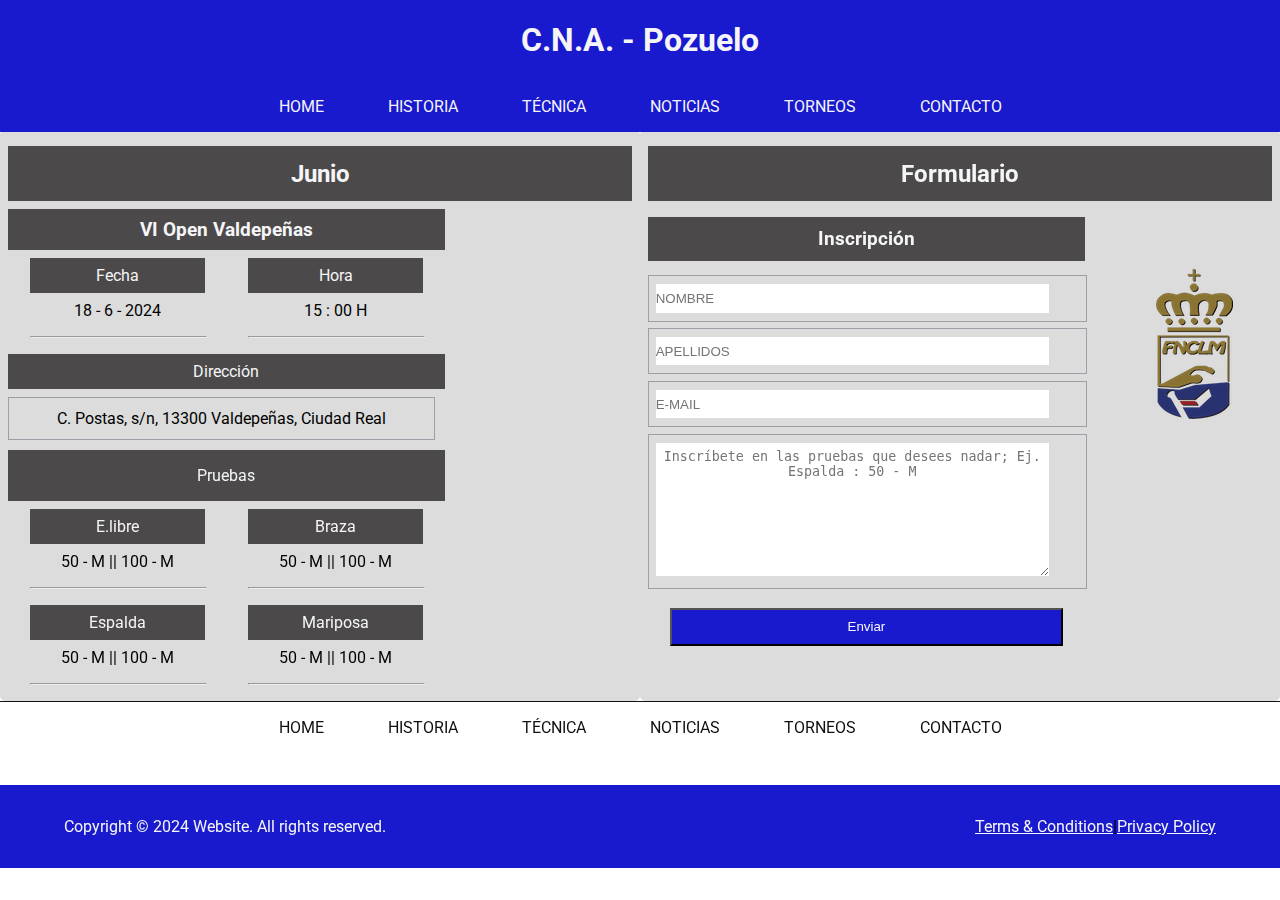
<file: torneo_inscripcion.html>
<!DOCTYPE html>
<html lang="es">
<head>
    <meta charset="UTF-8">
    <meta name="Carlos Martínez Gómez" content="Página web del Club natación adaptada Pozuelo">
    <meta name="viewport" content="width=device-width, initial-scale=1.0">
    <meta http-equiv="X-UA-Compatible" content="ie=edge">
    <link rel="stylesheet" href="css/styles.css">
    <link rel="stylesheet" href="https://cdnjs.cloudflare.com/ajax/libs/font-awesome/6.5.2/css/all.min.css" integrity="sha512-SnH5WK+bZxgPHs44uWIX+LLJAJ9/2PkPKZ5QiAj6Ta86w+fsb2TkcmfRyVX3pBnMFcV7oQPJkl9QevSCWr3W6A==" crossorigin="anonymous" referrerpolicy="no-referrer" />
    <title>Pozuelo-Natación</title>
</head>
<body>
    <header class="w-100 p-fixed bg-blue">
        <div class="title-responsive w-100 p-relative flex">
            <h1 class="w-100 text-center color-white">
                C.N.A. - Pozuelo
            </h1>
            <div class="btn-menuHeader p-absolute ocultar-elemento">
                <i class="fa-solid fa-bars color-white"></i>
            </div>
        </div>
        <div>
            <ul class="menu-header flex flex-center padding-y-medium">
                <li class="menu-header-item"><a class="menu-header-link color-white text-decoration-none padding-x-xl text-mayuscula" href="index.html">Home</a></li>
                <li class="menu-header-item"><a class="menu-header-link color-white text-decoration-none padding-x-xl text-mayuscula" href="historia.html">Historia</a></li>
                <li class="menu-header-item"><a class="menu-header-link color-white text-decoration-none padding-x-xl text-mayuscula" href="seccion_tecnica.html">Técnica</a></li>
                <li class="menu-header-item"><a class="menu-header-link color-white text-decoration-none padding-x-xl text-mayuscula" href="noticias.html">Noticias</a></li>
                <li class="menu-header-item"><a class="menu-header-link color-white text-decoration-none padding-x-xl text-mayuscula" href="torneos.html">Torneos</a></li>
                <li class="menu-header-item"><a class="menu-header-link color-white text-decoration-none padding-x-xl text-mayuscula" href="contacto.html">Contacto</a></li>
            </ul>
        </div>
    </header>
    <!-- -----!!!!!!!!!!!!!!!!!!!!!!!!!!!!!!!!!!!!!!!!!((CUARTO TORNEO))!!!!!!!!!!!!!!!!!!!!!!!!!!!!!!!!!!!!!!!!!!!!!!!!!!!!!!----- -->
    <!-- -----!!!!!!!!!!!!!!!!!!!!!!!!!!!!!!!!!!!!!!!!!!!!! ((Main)) !!!!!!!!!!!!!!!!!!!!!!!!!!!!!!!!!!!!!!!!!!!!!!!!!!!!!!----- -->
    <main class="w-100 flex flex-center">
        <!--  ------!!!!!!!!!!!!!!!!!!!!!!!!!!!!!!!!!!!!!!((SECCION INFORMACION))!!!!!!!!!!!!!!!!!!!!!!!!!!!!!!!!!!!!!!!!!!----- -->
        <section class="informacion-responsive w-50 bg-soft-grey padding-4-s border-radius">
            <div class="encabezado-noticia text-center padding-title w-100 bg-dark-grey margin-y-sm">
                <h2 class="color-white margin-y-sm">Junio</h2>
            </div>
            <div class="W-90 flex flex-column">
                <div class="flex align-center space-between w-100 margin-y-s">
                    <div class="bg-dark-grey w-70">
                        <h3 class="text-center color-white margin-y-sm">VI Open Valdepeñas</h3>
                    </div>
                </div>
                <div class="hora-responsive flex flex-wrap w-70 space-around">
                    <div class="w-40 flex flex-column align-center">
                        <p class="w-100 bg-dark-grey color-white text-center padding-y-small margin-y-sm margin-bottom-0">Fecha</p>
                        <p class="text-center margin-y-sm">18 - 6 - 2024</p>
                        <hr class="w-100 bg-black">
                    </div>
                    <div class="w-40 flex flex-column align-center">
                        <p class="w-100 bg-dark-grey color-white text-center padding-y-small margin-y-sm margin-bottom-0">Hora</p>
                        <p class="text-center margin-y-sm">15 : 00 H</p>
                        <hr class="w-100 bg-black">
                    </div>
                </div>
                <div class="direccion-responsive w-100 flex space-between">
                    <div class="direccion w-70">
                        <p class="w-100 bg-dark-grey color-white text-center padding-y-small margin-y-sm margin-bottom-0">Dirección</p>
                        <p class="w-90 text-center margin-y-sm boton-flecha border">C. Postas, s/n, 13300 Valdepeñas, Ciudad Real</p>
                    </div>
                    <div>
                        <iframe src="https://www.google.com/maps/embed?pb=!1m18!1m12!1m3!1d6221.719829551765!2d-3.4026682064208984!3d38.766916900000005!2m3!1f0!2f0!3f0!3m2!1i1024!2i768!4f13.1!3m3!1m2!1s0xd69378be6fb4661%3A0xaa0aeffcf6c0ce88!2sComplejo%20Deportivo%20Ciudad%20de%20Valdepe%C3%B1as!5e0!3m2!1ses!2ses!4v1718223063786!5m2!1ses!2ses" width="100" height="100" style="border:0;" allowfullscreen="" loading="lazy" referrerpolicy="no-referrer-when-downgrade"></iframe>
                    </div>
                </div>
                <div class="w-70 flex flex-column caja-pruebas">
                    <div class="pruebas-responsive w-100 bg-dark-grey">
                        <p class="color-white text-center">Pruebas</p>
                    </div>
                <div class="w-100 flex space-around">  
                    <div class="w-40 flex flex-column align-center">
                        <p class="w-100 text-center bg-dark-grey color-white padding-y-small margin-y-sm margin-bottom-0">E.libre</p>
                        <p class="margin-y-sm">50 - M || 100 - M</p>
                        <hr class="w-100 bg-black">
                    </div>
                    <div class="w-40 flex flex-column align-center">
                        <p class="w-100 text-center bg-dark-grey color-white padding-y-small margin-y-sm margin-bottom-0">Braza</p>
                        <p class="margin-y-sm">50 - M || 100 - M</p>
                        <hr class="w-100 bg-black">
                    </div>
                </div>
                <div class="w-100 flex space-around ">
                    <div class="w-40 flex flex-column align-center">
                        <p class="w-100 text-center bg-dark-grey color-white padding-y-small margin-y-sm margin-bottom-0">Espalda</p>
                        <p class="margin-y-sm">50 - M || 100 - M</p>
                        <hr class="w-100 bg-black">
                    </div>
                    <div class="w-40 flex flex-column align-center">
                        <p class="w-100 text-center bg-dark-grey color-white padding-y-small margin-y-sm margin-bottom-0">Mariposa</p>
                        <p class="margin-y-sm">50 - M || 100 - M</p>
                        <hr class="w-100 bg-black">
                    </div>
                </div> 
                </div>
            </div>
          </section>
          <!-- -----!!!!!!!!!!!!!!!!!!!!!!!!!!!!!!!!!!!((SECCION INSCRIPCION))!!!!!!!!!!!!!!!!!!!!!!!!!!!!!!!!!!!!!!!!!!!! ----- -->
          <section class="informacion-responsive w-50 bg-soft-grey padding-4-s border-radius">
            <div class="encabezado-noticia text-center padding-title w-100 bg-dark-grey margin-y-sm">
                <h2 class="color-white margin-y-sm">Formulario</h2>
            </div>
            <div class="W-90 flex flex-column">
                <div class="w-100 flex space-between align-center">
                    <div class="inscripcion-responsive bg-dark-grey w-70 padding-title margin-y-sm">
                        <h3 class="text-center color-white margin-y-sm">Inscripción</h3>
                    </div>
                </div>
            <div class="container-logo-form w-100 flex space-between">  
                <div class="w-70 flex flex-column align-center flex-center inscripcion">
                    <form class="w-100 flex flex-column margin-y-small">
                        <div class="w-100 border padding-y-small margin-y-small"> 
                            <input required class="w-90 padding-y-small border-none margin-left-s" id="nameIns" type="text" name="nombre" placeholder="NOMBRE">
                        </div>
                        <div class="w-100 border padding-y-small margin-y-small">
                            <input required class=" w-90 padding-y-small border-none margin-left-s" id="apellidosIns" type="text" name="apellidos" placeholder="APELLIDOS">
                        </div>
                        <div class="w-100 border padding-y-small margin-y-small">
                            <input required class="w-90 padding-y-small border-none margin-left-s" id="emailIns" type="email" placeholder="E-MAIL">
                        </div>
                        <div class="w-100 border padding-y-small margin-y-small">
                            <textarea required class="w-90 padding-y-small margin-left-s border-none text-center" name="text-area" cols="30" rows="8" id="textIns" placeholder="Inscríbete en las pruebas que desees nadar; Ej. Espalda : 50 - M"></textarea>
                        </div>
                        <div class="w-100 flex flex-center padding-y-medium">
                            <input class="w-90 boton bg-blue color-white" type="submit" name="enviar" id="btnIns" value="Enviar">
                        </div>
                    </form>
                </div>
                <div class="logos-responsive w-25 flex flex-column ">
                    <div class="w-100 container-logo flex flex-center">
                        <img class="img-logo" src="img/LogoFeded-cast-m.png" alt="Emblema del ayuntamiento de Valdepeñas">
                    </div>
                </div>
            </div>      
            </div>
          </section>
    </main>
    <!-- -----!!!!!!!!!!!!!!!!!!!!!!!!!!!!!!!!!!!!!!!!!!!!!((FOOTER))!!!!!!!!!!!!!!!!!!!!!!!!!!!!!!!!!!!!!!!!!!!!!!!!!!!!! ----- -->
    <footer class="w-100 border-top">
        <div class="w-100 flex flex-column">
            <div class="w-100 flex flex-center">
                <ul class="menu-footer flex flex-center padding-y-medium"
                id="menu-header">
                    <li class="menu-header-item"><a class="menu-header-link color-black text-decoration-none padding-x-xl text-mayuscula" href="index.html">Home</a></li>
                    <li class="menu-header-item"><a class="menu-header-link color-black text-decoration-none padding-x-xl text-mayuscula" href="historia.html">Historia</a></li>
                    <li class="menu-header-item"><a class="menu-header-link color-black text-decoration-none padding-x-xl text-mayuscula" href="seccion_tecnica.html">Técnica</a></li>
                    <li class="menu-header-item"><a class="menu-header-link color-black text-decoration-none padding-x-xl text-mayuscula" href="noticias.html">Noticias</a></li>
                    <li class="menu-header-item"><a class="menu-header-link color-black text-decoration-none padding-x-xl text-mayuscula" href="torneos.html">Torneos</a></li>
                    <li class="menu-header-item"><a class="menu-header-link color-black text-decoration-none padding-x-xl text-mayuscula" href="contacto.html">Contacto</a></li>
                </ul>
            </div>
            <div class="redes w-100 flex flex-center align-center padding-y-medium">
                <div class="margin-x-medium font-size-m"><i class="fab fa-youtube"></i></div>
                <div class="margin-x-medium font-size-m"><i class="fab fa-instagram"></i></div>
                <div class="margin-x-medium font-size-m"><i class="fab fa-twitter"></i></div>
            </div>
            <div class="derechos w-100 flex space-around bg-blue padding-y-medium">
                <div class="copy-responsive w-40">
                    <p class="color-white">Copyright © 2024 Website. All rights reserved.</p>
                </div>
                <div class="terminos-responsive w-40 flex align-center flex-end padding-y-medium">
                    <a class="color-white" href="#">Terms & Conditions</a> |
                    <a class="color-white" href="#">Privacy Policy</a>
                </div>
            </div>

        </div>
    </footer>
    <script src="js/script.js"></script>
</body>
</html>
</file>
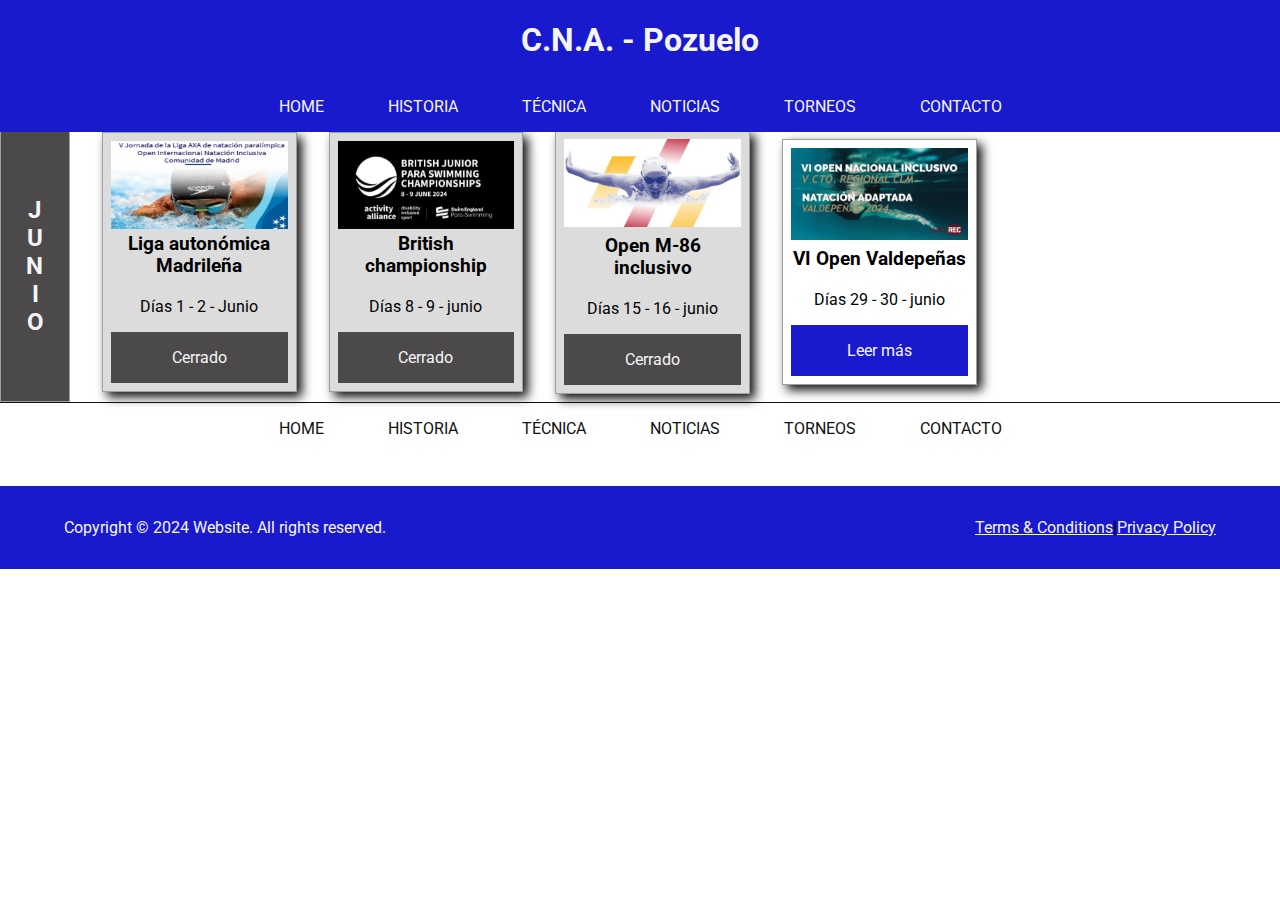
<file: torneos.html>
<!DOCTYPE html>
<html lang="es">
<head>
    <meta charset="UTF-8">
    <meta name="Carlos Martínez Gómez" content="Página web del Club natación adaptada Pozuelo">
    <meta name="viewport" content="width=device-width, initial-scale=1.0">
    <meta http-equiv="X-UA-Compatible" content="ie=edge">
    <link rel="stylesheet" href="css/styles.css">
    <link rel="stylesheet" href="https://cdnjs.cloudflare.com/ajax/libs/font-awesome/6.5.2/css/all.min.css" integrity="sha512-SnH5WK+bZxgPHs44uWIX+LLJAJ9/2PkPKZ5QiAj6Ta86w+fsb2TkcmfRyVX3pBnMFcV7oQPJkl9QevSCWr3W6A==" crossorigin="anonymous" referrerpolicy="no-referrer" />
    <title>Pozuelo-natación</title>
</head>
<body>
    <header class="w-100 p-fixed bg-blue">
        <div class="title-responsive w-100 p-relative flex">
            <h1 class="w-100 text-center color-white">
                C.N.A. - Pozuelo
            </h1>
            <div class="btn-menuHeader p-absolute ocultar-elemento" id="btn-menu">
                <i class="fa-solid fa-bars color-white"></i>
            </div>
        </div>
        <div>
            <ul class="menu-header flex flex-center padding-y-medium"
            id="menu-header">
                <li class="menu-header-item"><a class="menu-header-link color-white text-decoration-none padding-x-xl text-mayuscula" href="index.html">Home</a></li>
                <li class="menu-header-item"><a class="menu-header-link color-white text-decoration-none padding-x-xl text-mayuscula" href="historia.html">Historia</a></li>
                <li class="menu-header-item"><a class="menu-header-link color-white text-decoration-none padding-x-xl text-mayuscula" href="seccion_tecnica.html">Técnica</a></li>
                <li class="menu-header-item"><a class="menu-header-link color-white text-decoration-none padding-x-xl text-mayuscula" href="noticias.html">Noticias</a></li>
                <li class="menu-header-item"><a class="menu-header-link color-white text-decoration-none padding-x-xl text-mayuscula" href="torneos.html">Torneos</a></li>
                <li class="menu-header-item"><a class="menu-header-link color-white text-decoration-none padding-x-xl text-mayuscula" href="contacto.html">Contacto</a></li>
            </ul>
        </div>
    </header>
    <!-- -----!!!!!!!!!!!!!!!!!!!!!!!!!!!!!!!!!!!!!!!!!!!!! ((Main)) !!!!!!!!!!!!!!!!!!!!!!!!!!!!!!!!!!!!!!!!!!!!!!!!!!!!!!----- -->
    <main class="w-100 main">
        <!-- -----!!!!!!!!!!!!!!!!!!!!!!!!!!!!!!!((MES--JUNIO))!!!!!!!!!!!!!!!!!!!!!!!!!!!!!!!!!! ----- -->
        <section class="section-evento w-100 flex flex-center">
            <div class="container-title flex border bg-dark-grey color-white">
                <h2 class="title-evento text-orientation text-mayuscula text-center">
                    junio
                </h2>
            </div>
            <div class="junio w-100 flex">
        <!-- ----- !!!!!!!!!!!!!!!!!!!!!!!!!!!!!!((TORNEO--JUNIO))!!!!!!!!!!!!!!!!!!!!!!!!!!!!!!!!! ----- -->
                <div class="evento w-100 flex align-center margin-x-medium flex-wrap ">
        <!-- ----- !!!!!!!!!!!!!!!!!!!!!!!!!!!((PRIMER--TORNEO--JUNIO))!!!!!!!!!!!!!!!!!!!!!!!!!!!! ----- -->
                    <div class="card w-15 flex flex-column align-center border box-shadow margin-x-medium padding-4-s margin-bottom-s margin-bottom-s bg-soft-grey">
                        <div class="container-card flex flex-center">
                            <img src="img/torneo-madrid-1-2.jpg" alt="Imagen del torneo de la liga autonómica de la Comunidad de Madrid" class="img-card">
                        </div>
                        <div>
                            <h3 class="margin-y-small text-center">
                                Liga autonómica Madrileña
                            </h3>
                        </div>
                        <div>
                            <p class="text-center">Días 1 - 2 - Junio</p>
                        </div>
                            <a href="#" class="w-100 block color-white bg-dark-grey text-decoration-none padding-y-medium text-center">Cerrado</a>
                    </div>
                      <!-- ----- !!!!!!!!!!!!!!!!!!!!!!!!!!!((SEGUNDO--TORNEO--JUNIO))!!!!!!!!!!!!!!!!!!!!!!!!!!!! ----- -->
                    <div class="card w-15 flex flex-column align-center border box-shadow margin-x-medium padding-4-s margin-bottom-s bg-soft-grey">
                        <div class="container-card flex flex-center">
                            <img src="img/torneo-brit-8-9jun.jpg" alt="Imagen del torneo británico junior" class="img-card">
                        </div>
                        <div>
                            <h3 class="margin-y-small text-center">
                                British championship
                            </h3>
                        </div>
                        <div>
                            <p class="text-center">Días 8 - 9 - junio</p>
                        </div>
                            <a href="#" class="w-100 block color-white bg-dark-grey text-decoration-none padding-y-medium text-center">Cerrado</a>
                    </div>
                       <!-- ----- !!!!!!!!!!!!!!!!!!!!!!!!!!!((TERCER--TORNEO--JUNIO))!!!!!!!!!!!!!!!!!!!!!!!!!!!! ----- -->
                    <div class="card w-15 flex flex-column align-center border box-shadow margin-x-medium padding-4-s margin-bottom-s bg-soft-grey">
                        <div class="container-card">
                            <img src="img/torneo-m86.jpg" alt="Imagen del torneo open que organizan las instalaciones de la M-86" class="img-card">
                        </div>
                        <div>
                            <h3 class="margin-y-small text-center">
                                Open M-86 inclusivo
                            </h3>
                        </div>
                        <div>
                            <p class="text-center">Días 15 - 16 - junio </p>
                        </div>
                            <a href="#" class="w-100 block color-white bg-dark-grey text-decoration-none padding-y-medium text-center">Cerrado</a>
                    </div>
                    <!-- -----!!!!!!!!!!!!!!!!!!!!!!!!!!!!!!!!!!!((CUARTO--TORNEO))!!!!!!!!!!!!!!!!!!!!!!!!!!!!!!!!!!!!!!! ----- -->
                    <div class="card w-15 flex flex-column align-center border box-shadow margin-x-medium padding-4-s margin-bottom-s ">
                        <div class="container-card">
                            <img src="img/torneo-valdepeñasret.jpg" alt="Imagen de la portada del torneo de Valdepeñas" class="img-card">
                        </div>
                        <div>
                            <h3 class="margin-y-small text-center">
                                VI Open Valdepeñas
                            </h3>
                        </div>
                        <div>
                            <p class="text-center">Días 29 - 30 - junio</p>
                        </div>
                            <a href="torneo_inscripcion.html" class="w-100 block color-white bg-blue text-decoration-none padding-y-medium text-center">Leer más</a>
                    </div>
                </div>
            </div>
        </section>
    </main>
      <!-- -----!!!!!!!!!!!!!!!!!!!!!!!!!!!!!!!!!!!!!!!!!!!!!!!!!((FOOTER))!!!!!!!!!!!!!!!!!!!!!!!!!!!!!!!!!!!!!!!! ----- -->
      <footer class="w-100 border-top">
        <div class="w-100 flex flex-column">
            <div class="w-100 flex flex-center">
                <ul class="menu-footer flex flex-center padding-y-medium"
                id="menu-header">
                    <li class="menu-header-item"><a class="menu-header-link color-black text-decoration-none padding-x-xl text-mayuscula" href="index.html">Home</a></li>
                    <li class="menu-header-item"><a class="menu-header-link color-black text-decoration-none padding-x-xl text-mayuscula" href="historia.html">Historia</a></li>
                    <li class="menu-header-item"><a class="menu-header-link color-black text-decoration-none padding-x-xl text-mayuscula" href="seccion_tecnica.html">Técnica</a></li>
                    <li class="menu-header-item"><a class="menu-header-link color-black text-decoration-none padding-x-xl text-mayuscula" href="noticias.html">Noticias</a></li>
                    <li class="menu-header-item"><a class="menu-header-link color-black text-decoration-none padding-x-xl text-mayuscula" href="torneos.html">Torneos</a></li>
                    <li class="menu-header-item"><a class="menu-header-link color-black text-decoration-none padding-x-xl text-mayuscula" href="contacto.html">Contacto</a></li>
                </ul>
            </div>
            <div class="redes w-100 flex flex-center align-center padding-y-medium">
                <div class="margin-x-medium font-size-m"><i class="fab fa-youtube"></i></div>
                <div class="margin-x-medium font-size-m"><i class="fab fa-instagram"></i></div>
                <div class="margin-x-medium font-size-m"><i class="fab fa-twitter"></i></div>
            </div>
            <div class="derechos w-100 flex space-around bg-blue padding-y-medium">
                <div class="copy-responsive w-40">
                    <p class="color-white">Copyright © 2024 Website. All rights reserved.</p>
                </div>
                <div class="terminos-responsive w-40 flex align-center flex-end padding-y-medium">
                    <a class="color-white" href="#">Terms & Conditions</a> |
                    <a class="color-white" href="#">Privacy Policy</a>
                </div>
            </div>

        </div>
    </footer>
    <script src="js/script.js"></script>
</body>
</html>
</file>
<file: css/styles.css>
@import url(https://fonts.googleapis.com/css2?family=Roboto:ital,wght@0,100;0,300;0,400;0,500;0,700;0,900;1,100;1,300;1,400;1,500;1,700;1,900&display=swap);
body{
    margin: 0;
    box-sizing: border-box;
    font-family: "Roboto";
}
ul{
    list-style: none;
    padding: 0;
    margin: 0;
}
main{
    padding-top: 130px;
    z-index: -1;
}
/* ----- WIDTH ----- */
.w-100{
    width: 100%;
}
.w-90{
    width: 90%;
}
.w-80{
    width: 80%;
}
.w-70{
    width: 70%;
}
.w-60{
    width: 60%;
}
.w-50{
    width: 50%;
}
.w-40{
    width: 40%;
}
.w-30{
    width: 30%;
}
.w-25{
    width: 25%;
}
.w-15{
    width: 15%;
}
.w-10{
    width: 10%;
}
/* -----MARGIN----- */
.margin-0{
    margin: 0;;
}
.margin-4-s{
    margin: .5em;
}
.margin-4-m{
    margin: 1.5em;
}
.margin-x-medium{
    margin: 0 1em;
}
.margin-x-xl{
    margin: 0 1.5em;
}
.margin-y-sm{
    margin: .5em 0;
}
.margin-y-small{
    margin: .2em 0;
}
.margin-y-xl{
    margin: 2em 0;
}
.margin-y-medium{
    margin: 1.5em 0;
}
.margin-bottom{
    margin-bottom: 2em;
}
.margin-bottom-s{
    margin-bottom: .5em;
}
.margin-right-s{
    margin-right: .5em;
}
.margin-left-s{
    margin-left: .5em;
}
.margin-bottom-0{
    margin-bottom: 0;
}
.margin-top-xl{
    margin-top: 1.5em;
}
/* ----- PADDING ----- */
.padding-4-xs{
    padding: .2em;
}
.padding-4-s{
    padding: .5em;
}
.padding-4-m{
    padding: 1em;
}
.padding-x-medium{
    padding: 0 1em;
}
.padding-x-xl{
    padding: 0 2em;
}
.padding-y-xl{
    padding: 1.5em 0;
}
.padding-y-medium{
    padding: 1em 0;
}
.padding-y-small{
    padding: .5em 0;
}
.padding-bottom{
    padding-bottom: 1em;
}
.padding-top{
    padding-top: 1.5em;
}
.padding-title{
    padding: .1em 0;
}
/* ----- PALETA DE ESTILOS ----- */
/* ----- COLORES DE FONDO */
.bg-blue{
    background-color: #1919ce;
}
.bg-soft-blue{
    background-color: #416eeb;
}
.bg-white{
    background-color: #f5f5f8;
}
.bg-black{
    background-color: #101011;
}
.bg-dark-grey{
    background-color: #4b4949;
}
.bg-soft-grey{
    background: #dcdcdc;
}
.bg-yellow{
    background-color: #ffd700;
}
.bg-brown{
    background-color: rgb(174, 128, 14);
}
/* ----- COLORES DE LETRA ----- */
.color-white{
    color: #f5f5f8;
}
.color-blue{
    color: #1919ce;
}
.color-soft-blue{
    color: #87cefa;
}
.color-black{
    color: #101011;
}
.color-red{
    color: #f30a0a;
}
.color-green{
    color: #08ee08;
}
.color-other{
    color: #ebba1a;
}
/* ----- PROPIEDAD FLEX ----- */
.flex{
    display: flex;
}
.flex-center{
    justify-content: center;
}
.flex-end{
    justify-content: flex-end;
}
.align-center{
    align-items: center;
}
.align-start{
    align-items: flex-start;
}
.flex-column{
    flex-direction: column;
}
.space-around{
    justify-content: space-around;
}
.space-between{
    justify-content: space-between;
}
.flex-wrap{
    flex-wrap: wrap;
}
/* ----- PROPIEDAD POSITION ----- */
.p-fixed{
    position: fixed;
}
.p-absolute{
    position: absolute;
}
.p-relative{
    position: relative;
}
/* ----- PROPIEDADES ESPECIALES ----- */
.h-300{
    height: 300px;
}
.ocultar-elemento{
    display: none;
}
.mostrar-elementos{
    display: block;
}
.boton{
    padding: .7em 2em;
}
.boton-flecha{
    padding: .7em 1em;
}
.box-shadow{
    box-shadow: 5px 5px 10px #101011;
}
.icono-redes{
    padding: 10px;
    border-radius: 50%;
}
.publicidad{
    height: 210px;
}
.publicidad0{
    background: url("../img/banner-decathlon.png") no-repeat center;
    background-size: cover;
}
.publicidad1{
    background: url("../img/banner_arena.jpg") no-repeat center;
    background-size: cover;
}
.publicidad2{
    background: url("../img/banner-coca.jpg");
    background-size: cover;
}
/* ----- PROPIEDAD BORDER ----- */
.border{
    border: 1px solid #9e9ea7;
}
.border-top{
    border-top: 1px solid #101011;
}
.border-bottom{
    border-bottom: 1px solid #101011;
}
.border-none{
    border: none;
}
.border-radius{
    border-radius: 5px;
}
.border-f{
    border-radius: 120px;
    border: 3px solid #101011;
    padding: 2px 13px;
}
/* ----- PROPIEDAD DE TEXTO ----- */
.text-center{
    text-align: center;
}
.text-decoration-none{
    text-decoration: none;
}
.text-orientation{
    text-orientation:upright;
    writing-mode:vertical-lr;
}
.negrita{
    font-weight: bold;
}
.text-mayuscula{
    text-transform: uppercase;
}
.line-height{
    line-height: 1.4em;
}
/* ----- TAMAÑO LETRA ----- */
.font-size-xxl{
    font-size: 3em;
}
.font-size-xl{
    font-size: 2em;
}
.font-size-m{
    font-size: 1.5em;
}
.font-size-rem{
    font-size: 1.5rem;
}
/* Propiedades javascript */
.ocultar-respuesta{
    display: none;
}
.mostrar_respuesta{
    display: block;
}
/* ----- ((COMIENZO DE ESTILOS PAGINA)) ----- */
/* ----- HEADER ----- */
.header{
    z-index: 100;
}
.btn-menuHeader{
    right: 1em;
    top: 1em;
    font-size: 1.7em;
}
/* ----- SLIDER ------ */
.arrow-left{
    top: 40%;
    left: 12%;
}
.arrow-right{
    right: 0;
    top: 40%;
}
.slider-screen{
    width: 60%;
    overflow: hidden;
}
.slider{
    display: flex;
    width: 400%;
}
.slider .img-slider{
    width: 25%;
}
.span-card{
    bottom: 0;
}
.cont-img-slider{
    width: 70%;
}
.img-cont{
    max-width: 100%;
}
/* ----- TEXTO SLIDER ----- */
.text-screen{
    width: 80%;
    overflow: hidden;
}
.slider-texto{
    display: flex;
    width: 400%;
}
.text-slider{
    width: 89%;
}
/* ----- TERESA ----- */
.container-nadador{
    width: 100%;
}
.img-nadador{
    width: 100%;
}
/* ----- TECNICA ----- */
.container-tecnica{
    width: 70%;
}
.img-tecnica{
    max-width: 100%;
}
/* ----- LOCALIZACION ----- */

/* ----- RESULTADOS ----- */
.container-img-resultados{
    width: 100%;
}
.img-resultados{
    max-width: 100%;
}
/* -----((CAMBIO HTML --> HISTORIA)) ----- */
.container-historia{
    width: 260px;
}
.img-historia{
    max-width: 100%;
}
/* -----((CAMBIO HTML --> EVENTO)) ----- */
.container-card{
    width: 100%;
}
.img-card{
    max-width: 100%;
}
.card:hover{
    filter: grayscale(1);
}
/* -----((CAMBIO HTML --> NOTICIAS)) ----- */
.cabecera-logo{
    width: 20%;
}
.img-cabecera, .img-logo{
    max-width: 100%;
}
/* -----((CAMBIO HTML --> NOTICIAS--IND))----- */
.cont-img{
    width: 100%;
}
.img-cont{
    max-width: 100%;
}
.cont-not{
    width: 100%;
}
/* -----((CAMBIO HTML --> TECNICA))-----
 */
/* ----- ((COMIENZO MEDIA-QUERY)) ----- */
@media screen and (max-width:768px) {
    main{
        padding-top: 49px;
        display: flex;
        flex-direction: column;
        align-items: center;
        justify-content: center;
    }
    /* publicidad */
    .publicidad{
        width: 100%;
        height: 80px;
    }
    /* header */
    .title-responsive{
        width: 92%;
    }
    .menu-header{
        position: absolute;
        width: 100%;
        flex-direction: column;
        text-align: center;
        background-color: #9e9ea7;
        transform: translateX(-100%);
        transition: .4s ease;
    }
    .menu-header-show{
        transform: translateX(0);
    }
    .btn-menuHeader{
        display: block;
        position: absolute;
        right: 0;
    }
    .menu-header-item{
        padding: 1em 0;
    }
    .noticias-responsive{
        display: block;
    }
    /* slider */
    .contenedor-slide{
        width: 100%;
        margin-bottom: 0;
        background-color: #dcdcdc;
        padding: 30px 0;
    }
    .slider-screen{
        width: 100%;
    }
    .arrow-left{
        left: 20%;
    }
    .arrow-right{
        right: 20%;
    }
    .cont-img-slider,.text-responsive{
        display: none;
    }
    .cont-responsive{
        background-color: #fff;
        padding: 0;
        margin-bottom: 30px;
    }
    /* Teresa */
    .paris-responsive{
        width: 100%;
    }
    .contenedor-slider{
        width: 120%;
        background-color: #fff;
    }
    .card-responsive{
        width: 90%;
        justify-content: center;
        flex-direction: column-reverse;
        align-items: center;
        margin: 1em 0;
    }
    .medallero-responsive,.text-screen{
        width: 100%;
    }
    .medallero{
        padding: 0;
    }
    .paris-responsive{
        flex-direction: column;
    }
    .texto-paris{
        width: 90%;
    }
    .tere{
        font-size: 1.5em;
        margin: .5em;
    }
    /* tecnica */
    .section-tecnica,.texto-tecnica{
        width: 90%;
    }
    .tecnica-responsive,.section-evento{
        padding-top: 30px;
    }
    .tecnica{
        width: 100%;
        flex-direction: column;
        align-items:center;
    }
    .texto-tecnica{
        width: 90%;
        /* padding: 0; */
    }
    .tecnica-img{
        width: 80%;
        padding-bottom: 1em;
    }
    .texto-responsive{
        display: none;
    }
    /* localizacion */
    .ifame-responsive,.responsive-local{
        width: 100%;
    }
    /* Resultados */
    .localizacion,.container-localizacion{
        width: 90%;
        flex-direction: column;
    }
    /* temporada */
    .temporada-medallas{
        flex-direction: column;
        margin: .5em;
    }
    .medalla-responsive{
        width: 100%;
        margin: .5em 0;
    }
    /* footer */
    .menu-footer{
        flex-direction: column;
        text-align: center;
    }
    .derechos{
        flex-direction: column;
    }
    .copy-responsive,.terminos-responsive{
        width: 100%;
        text-align: center;
        display: block;
    }
    /* cambio html --> historia */
    .historia-responsive{
        flex-direction: column;
    }
    .objetivos-responsive{
        flex-direction: column-reverse;
    }
    .container-historia-responsive, .imagen{
        width: 90%;
        margin: 1em 0;
    }
    .title-historia-responsive{
        display: block;
        padding-top: 2em;
    }
    /* cambio html --> contacto */
    .preguntas-responsive, .contacto-responsive{
        margin: 2em 0;
    }
    .preguntas-responsive{
        padding-top: 2em;
    }
    .contacto-responsive{
        margin-top: 0;
    }
    /* cambio html --> (1)noticias-(2)eventos */
    .evento{
        flex-direction: column;
    }
    .section-evento{
        flex-direction: column;
    }
    .card{
        width: 90%;
        margin: 1em 0;
    }
    /* Para mas de una sección */
    /* .container-title{
        position: sticky;
        top: 80.88px;
        z-index: 1;
    } */
    .title-evento{
        width: 100%;
        writing-mode:horizontal-tb;
        text-align: center;
    }
    .publicidad-responsive{
        display: block;
        margin-bottom: 0;
        padding: 1em 0;
    }
    .publicidad-normal{
        display: none;
    }
    .hr-evento{
        display: none;
    }
    .section-evento-julio{
        margin: 0;
    }
    /* cambio html --> noticia, individual */
    .encabezado-noticia{
        width: 100%;
    }
    .span-responsive{
        display: none;
    }
    .informacion-responsive{
        width: 90%;
    }
    .hora-responsive{
        width: 100%;
        justify-content: space-between;
    }
    .direccion-responsive{
        flex-direction: column;
    }
    .iframe, .direccion, .caja-pruebas, .pruebas-responsive{
        width: 100%;
    }
    .logos-responsive{
        justify-content: space-around;
        flex-direction: row;
        align-items: center;
        width: 100%;
    }
    .container-logo{
        width: 20%;
    }
    .inscripcion-responsive, .inscripcion{
        width: 100%;
    }
    .container-logo-form{
        flex-direction: column;
    }
    /* cambio html --> noticia - plantilla */
    .first-cont-responsive,.second-cont-responsive{
        flex-direction: column;
    }
    .first-cont-img,.first-cont-text,.second-cont-text,.cont-last,.cont-img{
        width: 100%;
    }
    .second-cont-text{
        margin:0
    }
    .redes{
        padding: 0;
    }
}
</file>
